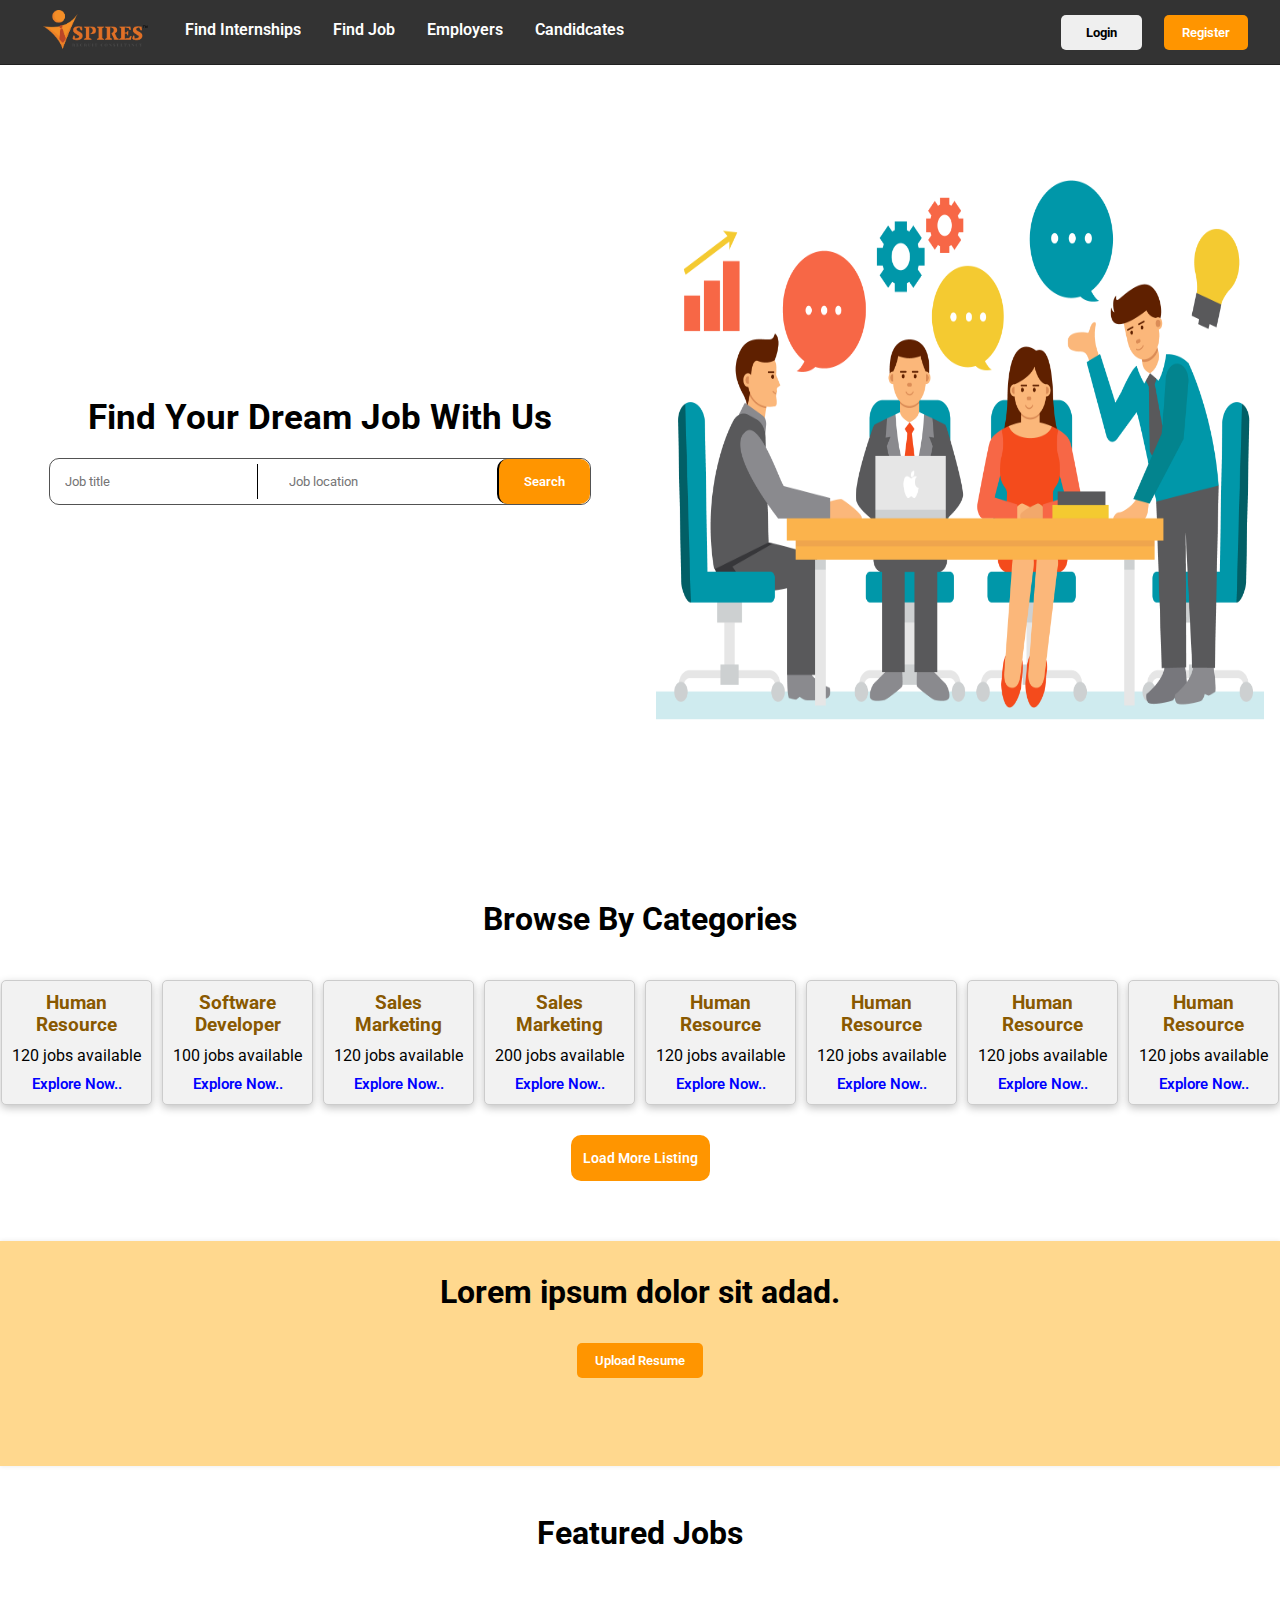
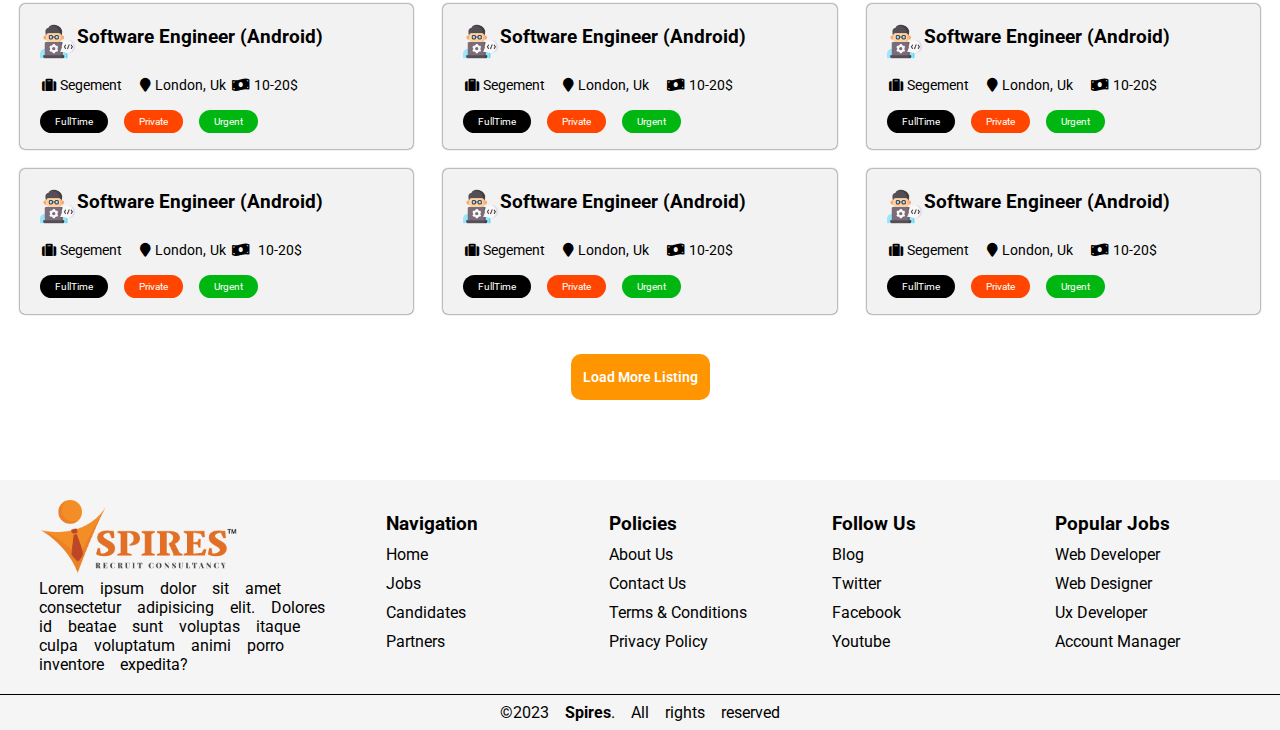
<file: index.html>
<!DOCTYPE html>
<html>

<head>


  <meta name="viewport" content="width=device-width, initial-scale=1.0">
  <title>Spires</title>
  <link rel="stylesheet" href="https://cdnjs.cloudflare.com/ajax/libs/font-awesome/5.15.3/css/all.min.css">


  <link rel="stylesheet" href="style.css">
  <link rel="stylesheet" href="responsive.css">

  <link rel="stylesheet" href="style2.css">

  <link rel="preconnect" href="https://fonts.googleapis.com">
  <link rel="preconnect" href="https://fonts.gstatic.com" crossorigin>

  <link rel="preconnect" href="https://fonts.googleapis.com">
  <link rel="preconnect" href="https://fonts.gstatic.com" crossorigin>
  <link href="https://fonts.googleapis.com/css2?family=Bodoni+Moda:wght@400;900&family=Poppins&display=swap"
    rel="stylesheet">


  <style>
    html,
    body {
      margin: 0;
      padding: 0;
    }

    .container {
      /* height: 100vh; */
      width: 100%;
      display: flex;
      flex-direction: column;
    }



    /* Additional styling for each section */
    .section1 {
      height: auto;
    }

    .section2 {
      height: auto;
    }

    .section3 {
      height: auto;
    }

    .section6 {
      height: 100vh;
    }
    .section7 {
      height: 100vh;
    }

    /* @import url(https://fonts.googleapis.com/css?family=Raleway); */

    h2 {
      vertical-align: center;
      text-align: center;
    }

    

    .top-nav {
      display: flex;
      flex-direction: row;
      align-items: center;
      justify-content: space-between;
      background-color: #333;
      color: #FFF;
      height: 50px;
      padding: 2em;
      border-bottom: 1px solid rgba(0, 0, 0, 0.336);
      position: fixed;
      width: 100%;
    }


    .menu {
      display: flex;
      flex-direction: row;
      list-style-type: none;
      margin: 0;
      padding: 0;
    }

    .menu>li {
      /* float: left; */
      margin: 0 1rem;
      overflow: hidden;
    }

    .menu-button-container {
      display: none;
      height: 100%;
      width: 30px;
      cursor: pointer;
      flex-direction: column;
      justify-content: center;
      align-items: center;
    }

    #menu-toggle {
      display: none;
    }

    .menu-button,
    .menu-button::before,
    .menu-button::after {
      display: block;
      background-color: #fff;
      position: absolute;
      height: 4px;
      width: 30px;
      transition: transform 400ms cubic-bezier(0.23, 1, 0.32, 1);
      border-radius: 2px;
    }

    .menu-button::before {
      content: '';
      margin-top: -8px;
    }

    .menu-button::after {
      content: '';
      margin-top: 8px;
    }



    #menu-toggle:checked+.menu-button-container .menu-button::before {
      margin-top: 0px;
      transform: rotate(405deg);
    }

    #menu-toggle:checked+.menu-button-container .menu-button {
      background: rgba(255, 255, 255, 0);
    }

    #menu-toggle:checked+.menu-button-container .menu-button::after {
      margin-top: 0px;
      transform: rotate(-405deg);
    }



    .logo-div {
      display: flex;
    }


    .logo-div2 ul {
      /* background-color: #f46b45; */
      display: flex;
      justify-content: space-between;
      gap: 22px;
    }


    .logo {
      margin-right: 20px;
    }



    ul.menu {
      padding-top: 10px;

    }




    @media (max-width: 835px) {


      .logo {
        margin-right: 70vw;
      }

      .logo-div2 {
        display: none;
      }

      .menu-button-container {
        display: flex;
      }

      .menu {
        position: absolute;
        top: 0;
        margin-top: 50px;
        left: 0;
        flex-direction: column;
        width: 100%;
        justify-content: center;
        align-items: center;
      }

      #menu-toggle~.menu li {
        height: 0px;
        margin: 0;
        padding: 0;
        border: 0;
        transition: height 400ms cubic-bezier(0.23, 1, 0.32, 1);
      }

      #menu-toggle:checked~.menu li {
        border: 1px solid #333;
        height: 3.5em;
        padding: 0.5em 0;
        transition: height 400ms cubic-bezier(0.23, 1, 0.32, 1);
      }

      .menu>li {
        display: flex;
        justify-content: center;
        align-items: center;
        margin: 0;
        padding: 0.5em 0;
        width: 100%;
        color: white;
        background-color: #222;
      }

      .menu>li:not(:last-child) {
        border-bottom: 1px solid #444;
      }
    }

    @media screen and (max-width: 600px) {
      .logo{
        margin-right: 35vh;
      }
    }

    @media (max-width: 480px) {

      .logo {
        margin-right: 23vh;
      }
    }

    @media screen and (max-width: 375px) {
      .logo{
        margin-right: 20vh;
      }
    }

    .menu-button {
      margin-top: 40px;
    }
  </style>
</head>

<body>
  <div class="container">

    <section class="top-nav">


      <div class="logo-div">

        <div>
          <a class="logo" id="logo-spires" href="#"><img src="./assets/logo (1).png" alt=""></a>
        </div>
        <!-- <a class="logo" href="#">JobTree</a> -->

        <input id="menu-toggle" type="checkbox" />
        <label class='menu-button-container' for="menu-toggle">
          <div class='menu-button'></div>
        </label>


        <ul class="menu">
          <li><a onclick="window.location.href='./internshipForm.html'">Find Internships </a></li>
          <li><a onclick="window.location.href='./findJob.html'">Find Job</a></li>
          <li><a href="">Employers </a></li>
          <li><a href="#">Candidcates </a></li>
          <li class="menu-btn">
            <button class="login-btn" onclick="window.location.href='./login.html'" >Login</button>
          </li>
          <li class="menu-btn">
            <button class="upload-button" onclick="window.location.href='./signUp.html'">Register</button>
          </li>
        </ul>
      </div>

      <div class="logo-div2">

        <ul>
          <li>
            <button class="login-btn" onclick="window.location.href='./login.html'" >Login</button>
          </li>

          <li style=" list-style: none;" class="list">
            <button class="upload-button" onclick="window.location.href='./signUp.html'">Register</button>
            <!-- <ul class="dropdown">
              <li><a href="">For Job</a></li>
              <li><a href="">For Internship</a></li>
            </ul> -->
          </li>
          
        </ul>
      </div>
    </section>

    <div class="section1">


      <div class="outer-section">
        <div class="inner-section">
          <!-- First inner section content here -->



          <div class="inner-section-div">
            <h2>Find Your Dream Job With Us</h2>

            <div class="searchbar">


              <form>
                <!-- <label for="jobTitle">Job Title:</label> -->
                <input type="text" id="jobTitle" name="jobTitle" placeholder="Job title"
                  style="border-right: 1px solid black;">

                <!-- <label for="jobLocation">Job Location:</label> -->
                <input type="text" id="jobLocation" name="jobLocation" placeholder="Job location">


                <button type="submit">Search</button>
              </form>

            </div>

            <!-- <p> <span>Designer</span> <span>Designer</span> <span>Designer</span> <span>Designer</span> <span>Designer</span> <span>Designer</span></p> -->
          </div>


        </div>
        <div class="inner-section2">
          <!-- Second inner section content here -->
          <div class="inner-section2-div">
            <img src="./assets/pngwing.com3.png" alt="">
          </div>
          <!-- <h2>Inner Section 2</h2>
            <p>This is the content of inner section 2.</p> -->
        </div>
      </div>

    </div>

    <div class="section2">


      <div class="browse-category">
        <h1>Browse By Categories </h1>
      </div>

      <div class="card-container">

        <div class="card">
          <!-- <h3>Card 1</h3> -->
          <h3>Human Resource</h3>
          <pre>120 jobs available</pre>
          <h4>Explore Now..</h4>
        </div>
        <div class="card">
          <!-- <h3>Card 1</h3> -->
          <h3>Software Developer</h3>
          <pre>100 jobs available</pre>
          <h4>Explore Now..</h4>
        </div>
        <div class="card">
          <!-- <h3>Card 1</h3> -->
          <h3>Sales Marketing</h3>
          <pre>120 jobs available</pre>
          <h4>Explore Now.. </h4>
        </div>
        <div class="card">
          <!-- <h3>Card 1</h3> -->
          <h3>Sales Marketing</h3>
          <pre>200 jobs available</pre>
          <h4>Explore Now.. </h4>
        </div>
        <div class="card">
          <!-- <h3>Card 1</h3> -->
          <h3>Human Resource</h3>
          <pre>120 jobs available</pre>
          <h4>Explore Now.. </h4>
        </div>
        <div class="card">
          <!-- <h3>Card 1</h3> -->
          <h3>Human Resource</h3>
          <pre>120 jobs available</pre>
          <h4>Explore Now.. </h4>
        </div>
        <div class="card">
          <!-- <h3>Card 1</h3> -->
          <h3>Human Resource</h3>
          <pre>120 jobs available</pre>
          <h4>Explore Now.. </h4>
        </div>
        <div class="card">
          <!-- <h3>Card 1</h3> -->
          <h3>Human Resource</h3>
          <pre>120 jobs available</pre>
          <h4>Explore Now.. </h4>
        </div>




      </div>


      <div class="btn-jobs">
        <button class="btn-green">Load More Listing</button>
      </div>

    </div>
    <!--  section 2 ends -->

    <div class="banner">
      <h1>Lorem ipsum dolor sit adad.</h1>
      <button class="upload-button">Upload Resume</button>
    </div>

    <div class="section3">
      <div class="browse-category">
        <h1>Featured Jobs</h1>
      </div>

      <div class="cardd-container">
        <div class="cardd">

          <div class="text">
            <img src="./assets/soft_eng.png" height="35px" width="35px" alt="">
            <pre style="width: 100%;" class="cardd-title">Software Engineer (Android)   </pre>
            <!-- <p><i id="bookmarkid" class="far fa-bookmark"></i></p> -->
          </div>

          <div>

            <div class="span_currency">
              <p class="cardd-description"><i class="fa fa-suitcase"></i><span>Segement</span> <i
                  class="fa fa-map-marker" aria-hidden="true"></i><span>London, Uk <i
                  class="fa fa-solid fa-money-bill-wave"></i><span>10-20$</span> </p>
            </div>

            <div class="span_bgwale">
              <p class="cardd-description"><span id="FullTime">FullTime</span> <span id="Private">Private</span> <span
                  id="Urgent">Urgent</span></p>
            </div>

          </div>
        </div>






        <div class="cardd">

          <div class="text">
            <img src="./assets/soft_eng.png" height="35px" width="35px" alt="">
            <pre style="width: 100%;" class="cardd-title">Software Engineer (Android)   </pre>
            <!-- <p><i id="bookmarkid" class="far fa-bookmark"></i></p> -->
          </div>

          <div>

            <div class="span_currency">
              <p class="cardd-description"><i class="fa fa-suitcase"></i><span>Segement</span> <i
                  class="fa fa-map-marker" aria-hidden="true"></i><span>London, Uk</span> <i
                  class="fa fa-solid fa-money-bill-wave"></i><span>10-20$</span> </p>
            </div>

            <div class="span_bgwale">
              <p class="cardd-description"><span>FullTime</span> <span id="Private">Private</span> <span
                  id="Urgent">Urgent</span></p>
            </div>

          </div>
        </div>




        <div class="cardd">

          <div class="text">
            <img src="./assets/soft_eng.png" height="35px" width="35px" alt="">
            <pre style="width: 100%;" class="cardd-title">Software Engineer (Android)   </pre>
            <!-- <p><i id="bookmarkid" class="far fa-bookmark"></i></p> -->
          </div>

          <div>

            <div class="span_currency">
              <p class="cardd-description"><i class="fa fa-suitcase"></i><span>Segement</span> <i
                  class="fa fa-map-marker" aria-hidden="true"></i><span>London, Uk</span> <i
                  class="fa fa-solid fa-money-bill-wave"></i><span>10-20$</span> </p>
            </div>

            <div class="span_bgwale">
              <p class="cardd-description"><span>FullTime</span> <span id="Private">Private</span> <span
                  id="Urgent">Urgent</span></p>
            </div>

          </div>
        </div>






        <div class="cardd">

          <div class="text">
            <img src="./assets/soft_eng.png" height="35px" width="35px" alt="">
            <pre style="width: 100%;" class="cardd-title">Software Engineer (Android)   </pre>
            <!-- <p><i id="bookmarkid" class="far fa-bookmark"></i></p> -->
          </div>

          <div>

            <div class="span_currency">
              <p class="cardd-description"><i class="fa fa-suitcase"></i><span>Segement</span> <i
                  class="fa fa-map-marker" aria-hidden="true"></i><span>London, Uk  </span> <i
                  class="fa fa-solid fa-money-bill-wave"></i><span> 10-20$</span> </p>
            </div>

            <div class="span_bgwale">
              <p class="cardd-description"><span>FullTime</span> <span id="Private">Private</span> <span
                  id="Urgent">Urgent</span></p>
            </div>

          </div>
        </div>



        <div class="cardd">

          <div class="text">
            <img src="./assets/soft_eng.png" height="35px" width="35px" alt="">
            <pre style="width: 100%;" class="cardd-title">Software Engineer (Android)   </pre>
            <!-- <p><i id="bookmarkid" class="far fa-bookmark"></i></p> -->
          </div>

          <div>

            <div class="span_currency">
              <p class="cardd-description"><i class="fa fa-suitcase"></i><span>Segement</span> <i
                  class="fa fa-map-marker" aria-hidden="true"></i><span>London, Uk</span> <i
                  class="fa fa-solid fa-money-bill-wave"></i><span>10-20$</span> </p>
            </div>

            <div class="span_bgwale">
              <p class="cardd-description"><span>FullTime</span> <span id="Private">Private</span> <span
                  id="Urgent">Urgent</span></p>
            </div>

          </div>
        </div>





        <div class="cardd">

          <div class="text">
            <img src="./assets/soft_eng.png" height="35px" width="35px" alt="">
            <pre style="width: 100%;" class="cardd-title">Software Engineer (Android)   </pre>
            <!-- <p><i id="bookmarkid" class="far fa-bookmark"></i></p> -->
          </div>

          <div>

            <div class="span_currency">
              <p class="cardd-description"><i class="fa fa-suitcase"></i><span>Segement</span> <i
                  class="fa fa-map-marker" aria-hidden="true"></i><span>London, Uk</span> <i
                  class="fa fa-solid fa-money-bill-wave"></i><span>10-20$</span> </p>
            </div>

            <div class="span_bgwale">
              <p class="cardd-description"><span>FullTime</span> <span id="Private">Private</span> <span
                  id="Urgent">Urgent</span></p>
            </div>

          </div>
        </div>



        <div class="btn-jobs">
          <button class="btn-green">Load More Listing</button>
        </div>

      </div>
    </div>
    <!--  section 3 ends -->

    <!-- <div class="section4">

      <div class="browse-category">
        <h1>News Jobs Related</h1>
      </div>

      <section class="section04">
        <div class="carddd carddd1">
          <img class="image" src="./assets/ainbgf.jpg" alt="Image 1">
          <div class="textt">
            <p id="news_date"><span>August-31-2021</span>
            <p id="news_heading">5 Tips For Your Job Interview</p>
            <p id="news_content">A job you can get by applying these techniques they are </p>
            <p id="news_link">Read More <i class=" fa fa-solid fa-caret-right"></i></p>
          </div>
        </div>


        <div class="carddd carddd1">
          <img class="image" src="./assets/ainbgf.jpg" alt="Image 1">
          <div class="textt">
            <p id="news_date"><span>August-31-2021</span>
            <p id="news_heading">5 Tips For Your Job Interview</p>
            <p id="news_content">A job you can get by applying these techniques they are </p>
            <p id="news_link">Read More <i class=" fa fa-solid fa-caret-right"></i></p>
          </div>
        </div>

        <div class="carddd carddd2">
          <img class="image" src="./assets/mens.jpg" alt="Image 1">
          <div class="textt">
            <p id="news_date"><span>August-31-2021</span>
            <p id="news_heading">5 Tips For Your Job Interview</p>
            <p id="news_content">A job you can get by applying these techniques they are </p>
            <p id="news_link">Read More <i class=" fa fa-solid fa-caret-right"></i></p>
          </div>
        </div>

        <div class="carddd carddd3">
          <img class="image" src="./assets/1689155978875.jpg" alt="Image 1">
          <div class="textt">
            <p id="news_date"><span>August-31-2021</span>
            <p id="news_heading">5 Tips For Your Job Interview</p>
            <p id="news_content">A job you can get by applying these techniques they are </p>
            <p id="news_link">Read More <i class=" fa fa-solid fa-caret-right"></i></p>
          </div>
        </div>
      </section>

      <div class="btn-jobs">
        <button class="btn-green">Load More Listing</button>
      </div>
    </div> -->
    <!--  section 4 ends -->

    <div class="section5">

      <footer>
        <div class="footer-section">

          <div class="img-footer">
            <img src="./assets/logo.png" height="auto" width="200px" alt="">
          </div>

          <div class="para-footer">
            <p>Lorem ipsum dolor sit amet consectetur adipisicing elit. Dolores id beatae sunt voluptas itaque culpa voluptatum animi porro inventore expedita?</p>
          </div>


        </div>
        <div class="footer-section1">
          <h3 class="heading-footer" id="footer-nav">Navigation</h3>
          <ul>
            <li> Home</li>
            <li> Jobs</li>
            <li> Candidates</li>
            <li> Partners</li>

          </ul>
        </div>
        <div class="footer-section2">
          <h3 class="heading-footer">Policies</h3>
          <ul>
            <li>About Us</li>
            <li> Contact Us</li>
            <li> Terms & Conditions</li>
            <li> Privacy Policy</li>

          </ul>
        </div>
        <div class="footer-section3">
          <h3 class="heading-footer">Follow Us</h3>
          <ul>
            <li> Blog</li>
            <li> Twitter</li>
            <li> Facebook</li>
            <li> Youtube</li>

          </ul>
        </div>
        <div class="footer-section4">
          <h3 class="heading-footer">Popular Jobs</h3>
          <ul>
            <li> Web Developer</li>
            <li> Web Designer</li>
            <li> Ux Developer</li>
            <li> Account Manager</li>

          </ul>
        </div>
      </footer>

      <p class="footer-p">&copy;2023 <a href="./index.html">Spires</a>. All rights reserved </p>




      <!-- ------------------------- -->







    </div>

  </div>





  <!--  -->

  <script>
    function myFunction() {
      var x = document.getElementById("myLinks");
      if (x.style.display === "block") {
        x.style.display = "none";
      } else {
        x.style.display = "block";
      }
    }
  </script>

  <!--  -->

</body>

</html>
</file>
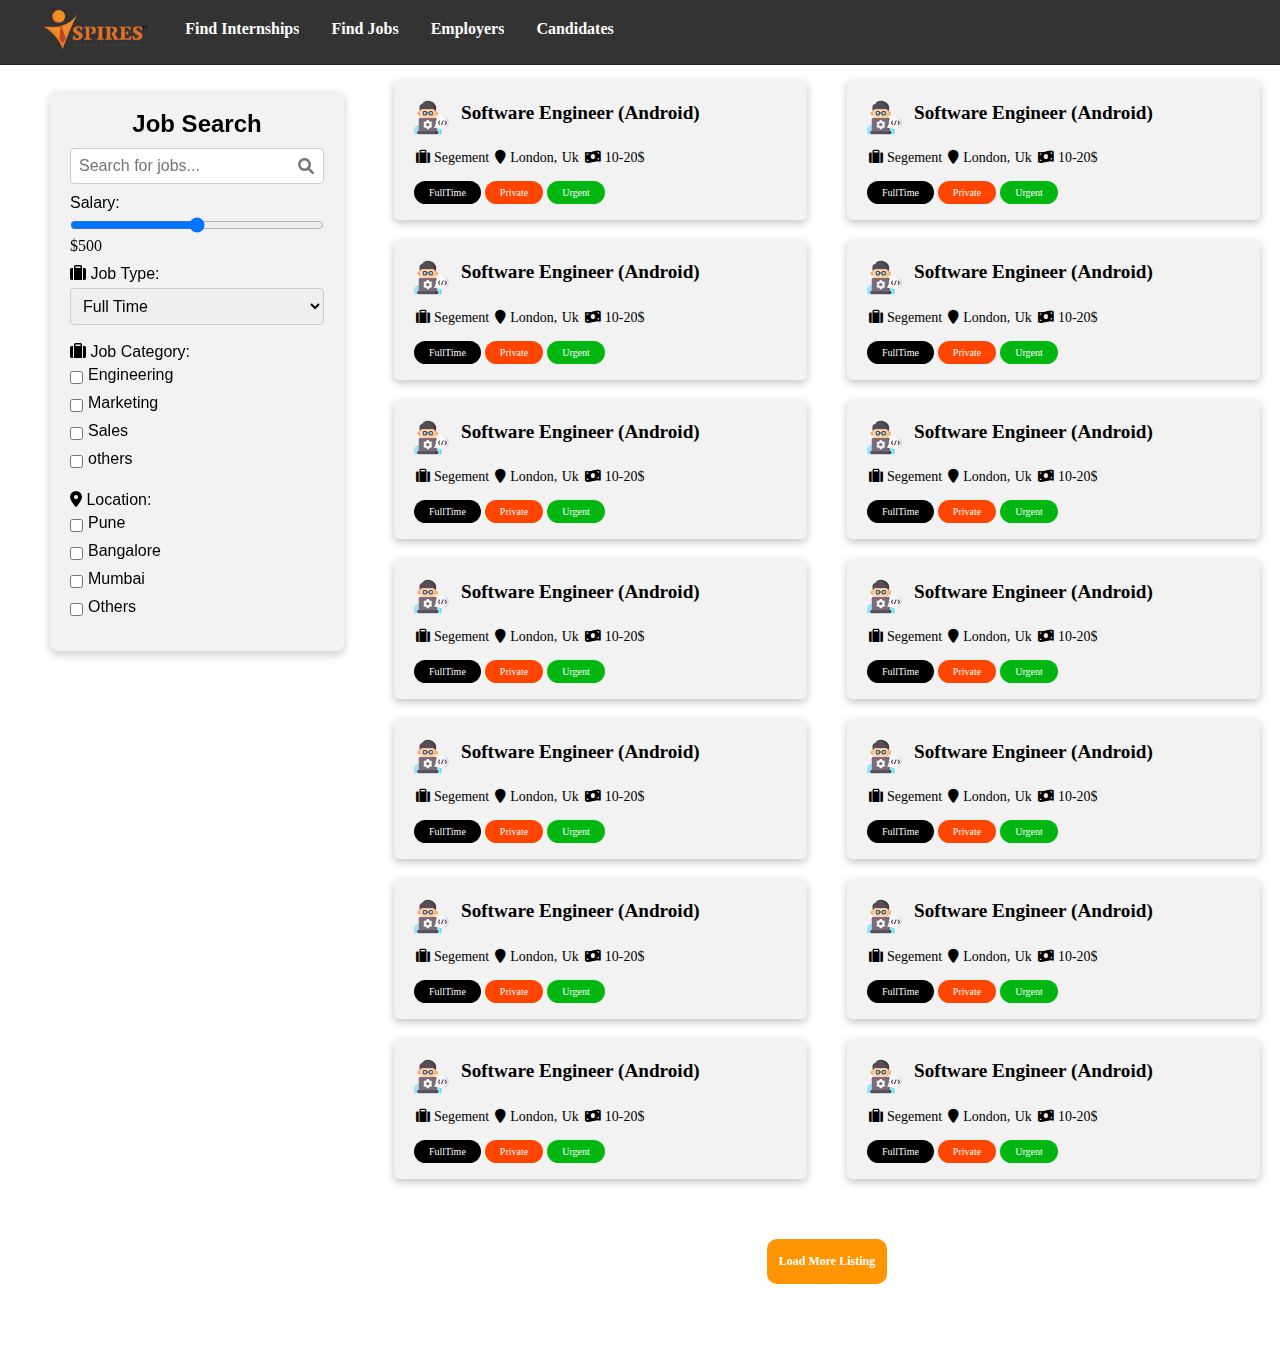
<file: findJob.html>
<!DOCTYPE html>
<html lang="en">

<head>
	<meta charset="UTF-8">
	<meta name="viewport" content="width=device-width, initial-scale=1.0">
	<title>Spires | Job Search</title>
	<!-- <link rel="stylesheet" href="style.css"> -->
	<link rel="stylesheet" href="findJob2.css">
	<link rel="stylesheet" href="findJob.css">
	<link rel="stylesheet" href="nav.css">
	<!-- Font Awesome CSS -->
	<link rel="stylesheet" href="https://cdnjs.cloudflare.com/ajax/libs/font-awesome/6.0.0-beta3/css/all.min.css">
</head>

<body>
	<section class="top-nav">


		<div class="logo-div">

			<div>
				<a class="logo" id="logo-spires" onclick="window.location.href='./index.html'"><img
						src="./assets/logo (1).png" alt=""></a>
			</div>
			<!-- <a class="logo" href="#">JobTree</a> -->

			<input id="menu-toggle" type="checkbox" />
			<label class='menu-button-container' for="menu-toggle">
				<div class='menu-button'></div>
			</label>

			<ul class="menu">
				<li><a onclick="window.location.href=''">Find Internships </a></li>
				<li> <a onclick="window.location.href='./index.html'">Find Jobs </a></li>
				<li> <a href="#">Employers </a></li>
				<li><a href="#">Candidates </a></li>
			</ul>


		</div>

	</section>
		
	<div class="find-job">
		<div class="filter_button">
			<button id="showFilters">Show Filters</button>
		</div>
		<div class="filter_cardd">

			<h2>Job Search</h2>
			<div class="search-container">
				<input type="text" placeholder="Search for jobs...">
				<i class="fas fa-search"></i> <!-- Font Awesome search icon -->
			</div>
			<div class="slider-container">
				<label for="money-slider">Salary:</label>
				<input type="range" id="money-slider" min="0" max="1000" value="500">
				<span id="money-value">$500</span>
			</div>
			<div class="job-type-container">
				<label><i class="fas fa-suitcase"></i> Job Type:</label> <!-- Suitcase icon -->
				<select id="job-type">
					<option value="full-time">Full Time</option>
					<option value="part-time">Part Time</option>
				</select>
			</div>
			<div class="job-category-container">
				<label><i class="fas fa-suitcase"></i> Job Category:</label> <!-- Suitcase icon -->
				<div class="category-item">
					<input type="checkbox" id="engineering" name="category" value="engineering">
					<label for="engineering">Engineering</label>
				</div>
				<div class="category-item">
					<input type="checkbox" id="marketing" name="category" value="marketing">
					<label for="marketing">Marketing</label>
				</div>
				<div class="category-item">
					<input type="checkbox" id="sales" name="category" value="sales">
					<label for="sales">Sales</label>
				</div>
				<div class="category-item">
					<input type="checkbox" id="sales" name="category" value="sales">
					<label for="sales">others</label>
				</div>

				<!-- Add more categories as needed -->
			</div>

			<div class="location-container">
				<label><i class="fas fa-map-marker-alt"></i> Location:</label> <!-- Suitcase icon -->
				<div class="location-item">
					<input type="checkbox" id="pune" name="location" value="pune">
					<label for="pune">Pune</label>
				</div>
				<div class="location-item">
					<input type="checkbox" id="bangalore" name="location" value="bangalore">
					<label for="bangalore">Bangalore</label>
				</div>
				<div class="location-item">
					<input type="checkbox" id="mumbai" name="location" value="mumbai">
					<label for="mumbai">Mumbai</label>
				</div>
				<div class="location-item">
					<input type="checkbox" id="others" name="location" value="others">
					<label for="others">Others</label>
				</div>
			</div>

		</div>
		<div class="cardd-container">
			<div class="cardd">

				<div class="text">
					<img src="./assets/soft_eng.png" height="35px" width="35px" alt="">
					<div>
						<pre style="width: 100%;" class="cardd-title">Software Engineer (Android)   </pre>
					</div>
					<!-- <p><i id="bookmarkid" class="far fa-bookmark"></i></p> -->
				</div>

				<div>

					<div class="span_currency">
						<p class="cardd-description"><i class="fa fa-suitcase"></i><span>Segement</span> <i
								class="fa fa-map-marker" aria-hidden="true"></i><span>London, Uk</span> <i
								class="fa fa-solid fa-money-bill-wave"></i><span>10-20$</span> </p>
					</div>

					<div class="span_bgwale">
						<p class="cardd-description"><span id="FullTime">FullTime</span> <span
								id="Private">Private</span> <span id="Urgent">Urgent</span></p>
					</div>

				</div>
			</div>


			<div class="cardd">

				<div class="text">
					<img src="./assets/soft_eng.png" height="35px" width="35px" alt="">
					<pre style="width: 100%;" class="cardd-title">Software Engineer (Android)   </pre>
					<!-- <p><i id="bookmarkid" class="far fa-bookmark"></i></p> -->
				</div>

				<div>

					<div class="span_currency">
						<p class="cardd-description"><i class="fa fa-suitcase"></i><span>Segement</span> <i
								class="fa fa-map-marker" aria-hidden="true"></i><span>London, Uk</span> <i
								class="fa fa-solid fa-money-bill-wave"></i><span>10-20$</span> </p>
					</div>

					<div class="span_bgwale">
						<p class="cardd-description"><span id="FullTime">FullTime</span> <span
								id="Private">Private</span> <span id="Urgent">Urgent</span></p>
					</div>

				</div>
			</div>
			<div class="cardd">

				<div class="text">
					<img src="./assets/soft_eng.png" height="35px" width="35px" alt="">
					<pre style="width: 100%;" class="cardd-title">Software Engineer (Android)   </pre>
					<!-- <p><i id="bookmarkid" class="far fa-bookmark"></i></p> -->
				</div>

				<div>

					<div class="span_currency">
						<p class="cardd-description"><i class="fa fa-suitcase"></i><span>Segement</span> <i
								class="fa fa-map-marker" aria-hidden="true"></i><span>London, Uk</span> <i
								class="fa fa-solid fa-money-bill-wave"></i><span>10-20$</span> </p>
					</div>

					<div class="span_bgwale">
						<p class="cardd-description"><span id="FullTime">FullTime</span> <span
								id="Private">Private</span> <span id="Urgent">Urgent</span></p>
					</div>

				</div>
			</div>
			<div class="cardd">

				<div class="text">
					<img src="./assets/soft_eng.png" height="35px" width="35px" alt="">
					<pre style="width: 100%;" class="cardd-title">Software Engineer (Android)   </pre>
					<!-- <p><i id="bookmarkid" class="far fa-bookmark"></i></p> -->
				</div>

				<div>

					<div class="span_currency">
						<p class="cardd-description"><i class="fa fa-suitcase"></i><span>Segement</span> <i
								class="fa fa-map-marker" aria-hidden="true"></i><span>London, Uk</span> <i
								class="fa fa-solid fa-money-bill-wave"></i><span>10-20$</span> </p>
					</div>

					<div class="span_bgwale">
						<p class="cardd-description"><span id="FullTime">FullTime</span> <span
								id="Private">Private</span> <span id="Urgent">Urgent</span></p>
					</div>

				</div>
			</div>
			<div class="cardd">

				<div class="text">
					<img src="./assets/soft_eng.png" height="35px" width="35px" alt="">
					<pre style="width: 100%;" class="cardd-title">Software Engineer (Android)   </pre>
					<!-- <p><i id="bookmarkid" class="far fa-bookmark"></i></p> -->
				</div>

				<div>

					<div class="span_currency">
						<p class="cardd-description"><i class="fa fa-suitcase"></i><span>Segement</span> <i
								class="fa fa-map-marker" aria-hidden="true"></i><span>London, Uk</span> <i
								class="fa fa-solid fa-money-bill-wave"></i><span>10-20$</span> </p>
					</div>

					<div class="span_bgwale">
						<p class="cardd-description"><span id="FullTime">FullTime</span> <span
								id="Private">Private</span> <span id="Urgent">Urgent</span></p>
					</div>

				</div>
			</div>
			<div class="cardd">

				<div class="text">
					<img src="./assets/soft_eng.png" height="35px" width="35px" alt="">
					<pre style="width: 100%;" class="cardd-title">Software Engineer (Android)   </pre>
					<!-- <p><i id="bookmarkid" class="far fa-bookmark"></i></p> -->
				</div>

				<div>

					<div class="span_currency">
						<p class="cardd-description"><i class="fa fa-suitcase"></i><span>Segement</span> <i
								class="fa fa-map-marker" aria-hidden="true"></i><span>London, Uk</span> <i
								class="fa fa-solid fa-money-bill-wave"></i><span>10-20$</span> </p>
					</div>

					<div class="span_bgwale">
						<p class="cardd-description"><span id="FullTime">FullTime</span> <span
								id="Private">Private</span> <span id="Urgent">Urgent</span></p>
					</div>

				</div>
			</div>
			<div class="cardd">

				<div class="text">
					<img src="./assets/soft_eng.png" height="35px" width="35px" alt="">
					<pre style="width: 100%;" class="cardd-title">Software Engineer (Android)   </pre>
					<!-- <p><i id="bookmarkid" class="far fa-bookmark"></i></p> -->
				</div>

				<div>

					<div class="span_currency">
						<p class="cardd-description"><i class="fa fa-suitcase"></i><span>Segement</span> <i
								class="fa fa-map-marker" aria-hidden="true"></i><span>London, Uk</span> <i
								class="fa fa-solid fa-money-bill-wave"></i><span>10-20$</span> </p>
					</div>

					<div class="span_bgwale">
						<p class="cardd-description"><span id="FullTime">FullTime</span> <span
								id="Private">Private</span> <span id="Urgent">Urgent</span></p>
					</div>

				</div>
			</div>
			<div class="cardd">

				<div class="text">
					<img src="./assets/soft_eng.png" height="35px" width="35px" alt="">
					<pre style="width: 100%;" class="cardd-title">Software Engineer (Android)   </pre>
					<!-- <p><i id="bookmarkid" class="far fa-bookmark"></i></p> -->
				</div>

				<div>

					<div class="span_currency">
						<p class="cardd-description"><i class="fa fa-suitcase"></i><span>Segement</span> <i
								class="fa fa-map-marker" aria-hidden="true"></i><span>London, Uk</span> <i
								class="fa fa-solid fa-money-bill-wave"></i><span>10-20$</span> </p>
					</div>

					<div class="span_bgwale">
						<p class="cardd-description"><span id="FullTime">FullTime</span> <span
								id="Private">Private</span> <span id="Urgent">Urgent</span></p>
					</div>

				</div>
			</div>
			<div class="cardd">

				<div class="text">
					<img src="./assets/soft_eng.png" height="35px" width="35px" alt="">
					<pre style="width: 100%;" class="cardd-title">Software Engineer (Android)   </pre>
					<!-- <p><i id="bookmarkid" class="far fa-bookmark"></i></p> -->
				</div>

				<div>

					<div class="span_currency">
						<p class="cardd-description"><i class="fa fa-suitcase"></i><span>Segement</span> <i
								class="fa fa-map-marker" aria-hidden="true"></i><span>London, Uk</span> <i
								class="fa fa-solid fa-money-bill-wave"></i><span>10-20$</span> </p>
					</div>

					<div class="span_bgwale">
						<p class="cardd-description"><span id="FullTime">FullTime</span> <span
								id="Private">Private</span> <span id="Urgent">Urgent</span></p>
					</div>

				</div>
			</div>




			<div class="cardd">

				<div class="text">
					<img src="./assets/soft_eng.png" height="35px" width="35px" alt="">
					<pre style="width: 100%;" class="cardd-title">Software Engineer (Android)   </pre>
					<!-- <p><i id="bookmarkid" class="far fa-bookmark"></i></p> -->
				</div>

				<div>

					<div class="span_currency">
						<p class="cardd-description"><i class="fa fa-suitcase"></i><span>Segement</span> <i
								class="fa fa-map-marker" aria-hidden="true"></i><span>London, Uk</span> <i
								class="fa fa-solid fa-money-bill-wave"></i><span>10-20$</span> </p>
					</div>

					<div class="span_bgwale">
						<p class="cardd-description"><span>FullTime</span> <span id="Private">Private</span> <span
								id="Urgent">Urgent</span></p>
					</div>

				</div>
			</div>




			<div class="cardd">

				<div class="text">
					<img src="./assets/soft_eng.png" height="35px" width="35px" alt="">
					<pre style="width: 100%;" class="cardd-title">Software Engineer (Android)   </pre>
					<!-- <p><i id="bookmarkid" class="far fa-bookmark"></i></p> -->
				</div>

				<div>

					<div class="span_currency">
						<p class="cardd-description"><i class="fa fa-suitcase"></i><span>Segement</span> <i
								class="fa fa-map-marker" aria-hidden="true"></i><span>London, Uk</span> <i
								class="fa fa-solid fa-money-bill-wave"></i><span>10-20$</span> </p>
					</div>

					<div class="span_bgwale">
						<p class="cardd-description"><span>FullTime</span> <span id="Private">Private</span> <span
								id="Urgent">Urgent</span></p>
					</div>

				</div>
			</div>






			<div class="cardd">

				<div class="text">
					<img src="./assets/soft_eng.png" height="35px" width="35px" alt="">
					<pre style="width: 100%;" class="cardd-title">Software Engineer (Android)   </pre>
					<!-- <p><i id="bookmarkid" class="far fa-bookmark"></i></p> -->
				</div>

				<div>

					<div class="span_currency">
						<p class="cardd-description"><i class="fa fa-suitcase"></i><span>Segement</span> <i
								class="fa fa-map-marker" aria-hidden="true"></i><span>London, Uk</span> <i
								class="fa fa-solid fa-money-bill-wave"></i><span>10-20$</span> </p>
					</div>

					<div class="span_bgwale">
						<p class="cardd-description"><span>FullTime</span> <span id="Private">Private</span> <span
								id="Urgent">Urgent</span></p>
					</div>

				</div>
			</div>



			<div class="cardd">

				<div class="text">
					<img src="./assets/soft_eng.png" height="35px" width="35px" alt="">
					<pre style="width: 100%;" class="cardd-title">Software Engineer (Android)   </pre>
					<!-- <p><i id="bookmarkid" class="far fa-bookmark"></i></p> -->
				</div>

				<div>

					<div class="span_currency">
						<p class="cardd-description"><i class="fa fa-suitcase"></i><span>Segement</span> <i
								class="fa fa-map-marker" aria-hidden="true"></i><span>London, Uk</span> <i
								class="fa fa-solid fa-money-bill-wave"></i><span>10-20$</span> </p>
					</div>

					<div class="span_bgwale">
						<p class="cardd-description"><span>FullTime</span> <span id="Private">Private</span> <span
								id="Urgent">Urgent</span></p>
					</div>

				</div>
			</div>





			<div class="cardd">

				<div class="text">
					<img src="./assets/soft_eng.png" height="35px" width="35px" alt="">
					<pre style="width: 100%;" class="cardd-title">Software Engineer (Android)   </pre>
					<!-- <p><i id="bookmarkid" class="far fa-bookmark"></i></p> -->
				</div>

				<div>

					<div class="span_currency">
						<p class="cardd-description"><i class="fa fa-suitcase"></i><span>Segement</span> <i
								class="fa fa-map-marker" aria-hidden="true"></i><span>London, Uk</span> <i
								class="fa fa-solid fa-money-bill-wave"></i><span>10-20$</span> </p>
					</div>

					<div class="span_bgwale">
						<p class="cardd-description"><span>FullTime</span> <span id="Private">Private</span> <span
								id="Urgent">Urgent</span></p>
					</div>

				</div>
			</div>



			<div class="btn-jobs">
				<button class="btn-green">Load More Listing</button>
			</div>

		</div>
	</div>

	
	
	<script>
		document.getElementById("showFilters").addEventListener("click", function () {
			var filterCard = document.querySelector(".filter_cardd");
			if (filterCard.style.display === "none" || filterCard.style.display === "") {
				filterCard.style.display = "block";
			} else {
				filterCard.style.display = "none";
			}
		});
	</script>
</body>

</html>
</file>
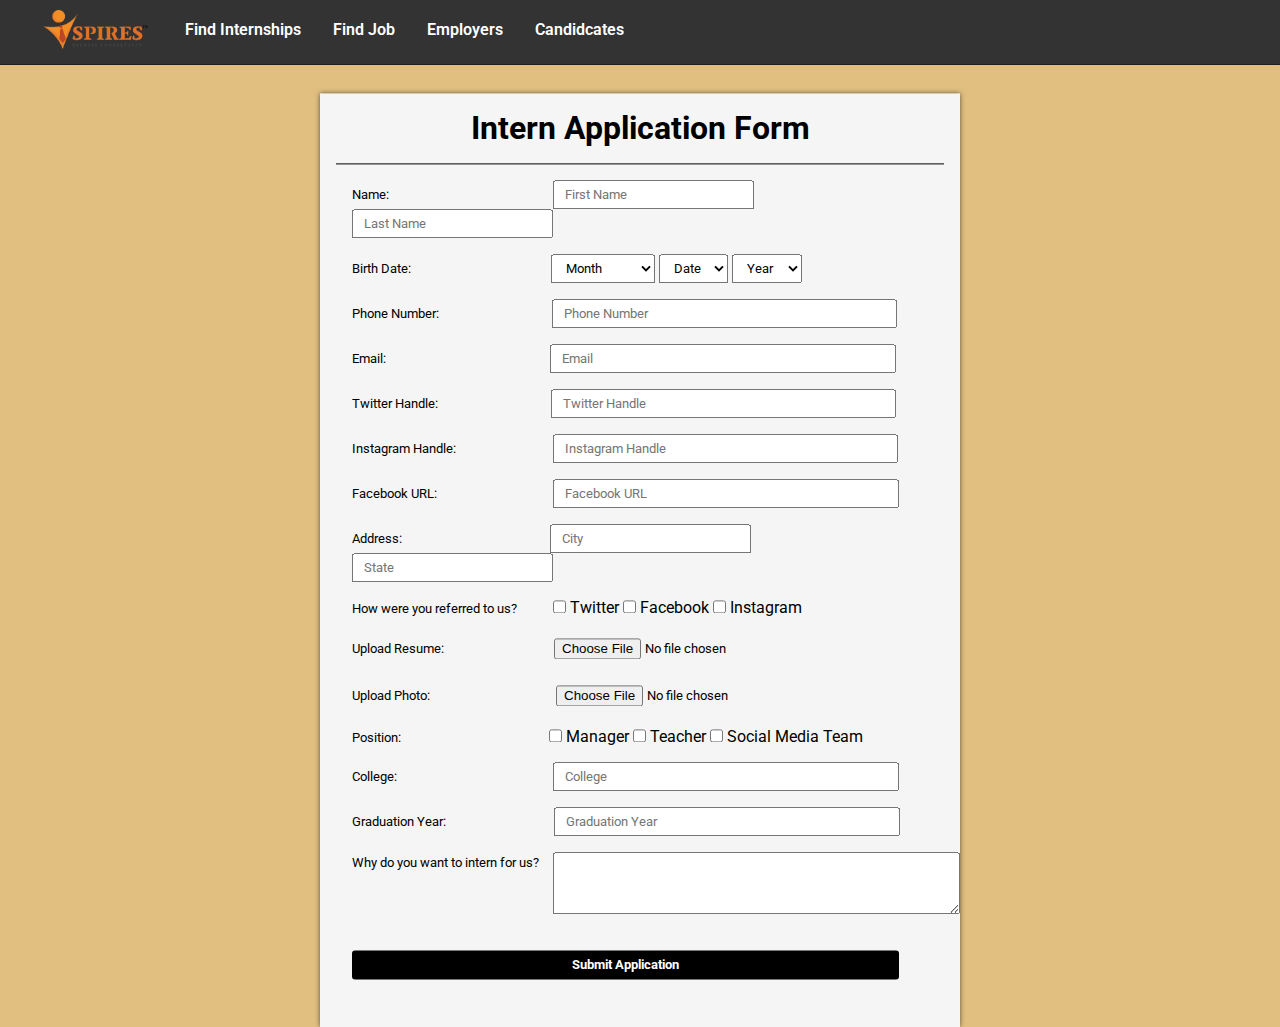
<file: internshipForm.html>
<!DOCTYPE html>
<html lang="en">

<head>
    <meta charset="UTF-8">
    <meta name="viewport" content="width=device-width, initial-scale=1.0">
    <title>Spires | Internship</title>
	<link rel="stylesheet" href="nav.css">
    <link rel="stylesheet" href="intershipForm.css">
</head>

<body>
    <section class="top-nav">


        <div class="logo-div">
  
          <div>
            <a class="logo" id="logo-spires" href="./index.html"><img src="./assets/logo (1).png" alt=""></a>
          </div>
          <!-- <a class="logo" href="#">JobTree</a> -->
  
          <input id="menu-toggle" type="checkbox" />
          <label class='menu-button-container' for="menu-toggle">
            <div class='menu-button'></div>
          </label>
  
  
          <ul class="menu">
            <li><a onclick="window.location.href='./internshipForm.html'">Find Internships </a></li>
            <li><a onclick="window.location.href='./findJob.html'">Find Job</a></li>
            <li><a href="">Employers </a></li>
            <li><a href="#">Candidcates </a></li>
          </ul>
        </div>
      </section>
    <div class="form-div">
        <h1>Intern Application Form</h1>
        <form action="#" method="post">
            <div>
                <label class="label name" for="first-name" required >Name:</label>
                <input type="text" id="first-name" name="first-name" placeholder="First Name" required>
                <input type="text" id="last-name" name="last-name" placeholder="Last Name" required>
            </div>
            <div>
                <label class="label birth" for="birth-date" required>Birth Date:</label>
                <select name="Month" id="">
                    <option value="">Month</option>
                    <option value="">January</option>
                    <option value="">February</option>
                    <option value="">March</option>
                    <option value="">April</option>
                    <option value="">May</option>
                    <option value="">June</option>
                    <option value="">July</option>
                    <option value="">August</option>
                    <option value="">September</option>
                    <option value="">October</option>
                    <option value="">November</option>
                    <option value="">December</option>
                </select>
                <select name="Date" id="">
                    <option value="">Date</option>
                    <option value="">1</option>
                    <option value="">2</option>
                    <option value="">3</option>
                    <option value="">4</option>
                    <option value="">5</option>
                    <option value="">6</option>
                    <option value="">7</option>
                    <option value="">8</option>
                    <option value="">9</option>
                    <option value="">10</option>
                    <option value="">11</option>
                    <option value="">12</option>
                    <option value="">13</option>
                    <option value="">14</option>
                </select>
                <select name="Year" id="">
                    <option value="">Year</option>
                    <option value="">2017</option>
                    <option value="">2018</option>
                    <option value="">2019</option>
                    <option value="">2020</option>
                    <option value="">2021</option>
                    <option value="">2022</option>
                    <option value="">2023</option>
                </select>
            </div>
            <div>
                <label class="label phone" for="phone-number" required >Phone Number:</label>
                <input type="tel" id="phone-number" class="input" name="phone-number" placeholder="Phone Number" required
                    >
            </div>
            <div>
                <label class="label email" for="email" required >Email:</label>
                <input type="email" id="email" class="input" name="email" placeholder="Email" required >
            </div>
            <div>
                <label class="label twitter" >Twitter Handle:</label>
                <input type="text" class="input" name="twitter-handle" placeholder="Twitter Handle" >
            </div>
            <div>
                <label class="label instagram" >Instagram Handle:</label>
                <input type="text" class="input" name="instagram-handle" placeholder="Instagram Handle" >
            </div>
            <div>
                <label class="label facebook">Facebook URL:</label>
                <input type="text" class="input" name="facebook-url" placeholder="Facebook URL" >
            </div>
            <div>
                <label class="label city" for="city" required>Address:</label>
                <input type="text" id="city" name="city" placeholder="City" required>
                <input type="text" id="state" name="city" placeholder="State" required>
            </div>
            <div>
                <label class="label referred" required>How were you referred to us?</label>

                <input type="checkbox" name="referral[]" value="twitter"> Twitter
                <input type="checkbox" class="facebook2" name="referral[]" value="facebook"> Facebook
                <input type="checkbox" name="referral[]" value="instagram"> Instagram
            </div>
            <div>
                <label class="label resume" for="resume" required>Upload Resume:</label>
                <input type="file" id="resume" name="resume" accept=".pdf,.doc,.docx" required>
            </div>
            <div>
                <label class="label photo" for="photo" required>Upload Photo:</label>
                <input type="file" id="photo" name="photo" accept=".jpg,.png,.jpeg" required>
            </div>
            <div class="position-div">
                <label class="label position" required>Position:</label>
                <input type="checkbox" name="position[]" value="manager"> Manager
                <input type="checkbox" class="second-position" name="position[]" value="teacher"> Teacher
                <input type="checkbox" class="third-position" name="position[]" value="social-media-team"> Social Media Team
            </div>
            <div>
                <label required class="label college" for="college" >College:</label>
                <input type="text" class="input" id="college" name="college" placeholder="College" required >
            </div>
            <div>
                <label class="label graduation" for="graduation-year" required>Graduation
                    Year:</label>
                <input type="number" id="graduation-year" class="input" name="graduation-year" placeholder="Graduation Year" required
                    >
            </div>
            <div class="why-intern">
                <div>
                    <label class="label" for="why-intern" required>Why do you want to intern for us?</label>
                </div>
                <div>
                    <textarea id="why-intern" name="why-intern" rows="4" required ></textarea>
                </div>
            </div>
            <div class="btn">
                <button type="submit">Submit Application</button>
            </div>
        </form>

    </div>
</body>

</html>
</file>
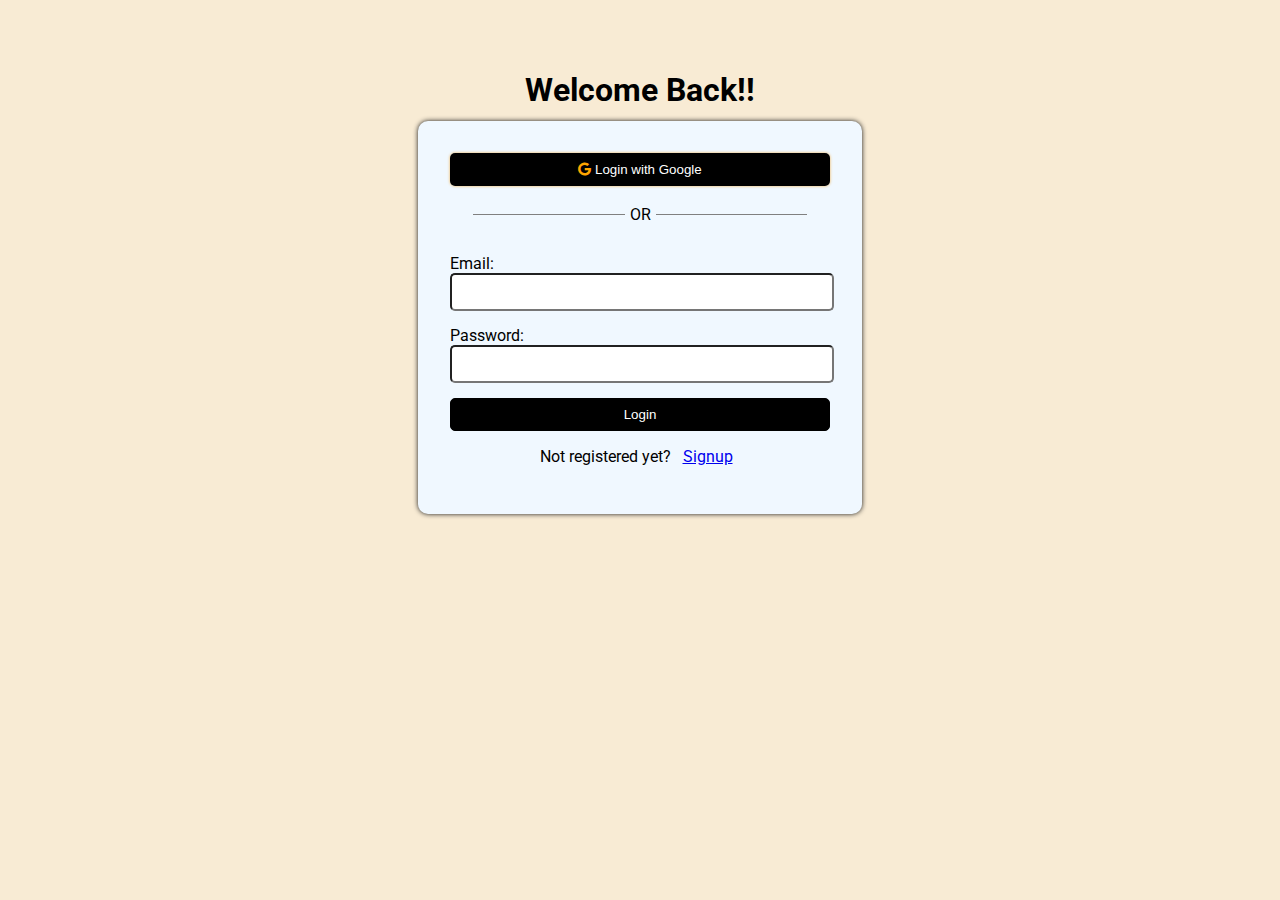
<file: login.html>
<!DOCTYPE html>
<html lang="en">

<head>
    <meta charset="UTF-8">
    <meta name="viewport" content="width=device-width, initial-scale=1.0">
    <title>Login | Spires</title>
    <link rel="stylesheet" href="https://cdnjs.cloudflare.com/ajax/libs/font-awesome/6.0.0-beta3/css/all.min.css">
    <link rel="stylesheet" href="signUp.css">
</head>

<body>
    <div class="signUp-heading">
        <h1>Welcome Back!!</h1>
    </div>

    <div class="signUp-container">
        <form action="" method="post">
            <!-- Sign up with Google section -->
            <div class="signUp-google">
                <!-- <img src="./assets/google1.png" height="33px" alt="" style="display: inline; margin-top: 5px;"> -->
                <button type="button" class="google-btn"><i class="fab fa-google"></i> Login with Google</button>
            </div>

            <div class="OR">
                <div class="line">

                </div>
                <div>
                    OR
                </div>
                <div class="line">

                </div>
            </div>

            <!-- Email and Password section -->
            <div class="email-div">
                <div>
                    <label for="email">Email:</label>
                    <input type="email" id="email" name="email" required>
                </div>

                <label for="password">Password:</label>
                <input type="password" id="password" name="password" required>
            </div>

            <div>
                <button type="submit" class="submit">Login</button>
            </div>
            <p>Not registered yet? <a href="./signUp.html">Signup</a></p>
        </form>
    </div>

</body>

</html>
</file>
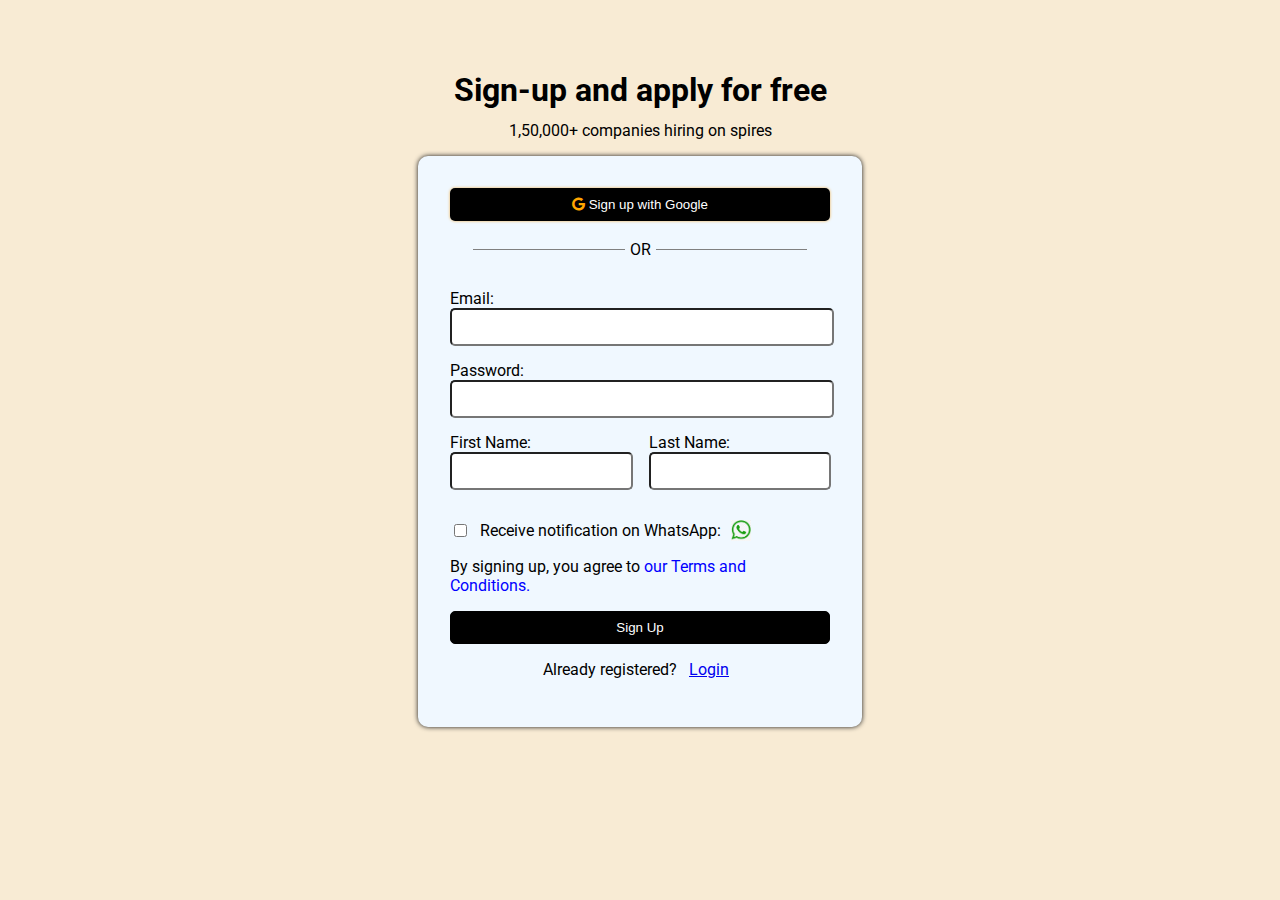
<file: signUp.html>
<!DOCTYPE html>
<html lang="en">

<head>
    <meta charset="UTF-8">
    <meta name="viewport" content="width=device-width, initial-scale=1.0">
    <title>Sign-up | Spires</title>
    <link rel="stylesheet" href="https://cdnjs.cloudflare.com/ajax/libs/font-awesome/6.0.0-beta3/css/all.min.css">
    <link rel="stylesheet" href="signUp.css">
</head>

<body>
    <div class="signUp-heading">
        <h1>Sign-up and apply for free</h1>
        <p>1,50,000+ companies hiring on spires</p>
    </div>

    <div class="signUp-container">
        <form action="" method="post">
            <!-- Sign up with Google section -->
            <div class="signUp-google">
                <!-- <img src="./assets/google1.png" height="33px" alt="" style="display: inline; margin-top: 5px;"> -->
                <button type="button" class="google-btn"><i class="fab fa-google"></i> Sign up with Google</button>
            </div>

            <div class="OR">
                <div class="line">

                </div>
                <div>
                    OR
                </div>
                <div class="line">

                </div>
            </div>

            <!-- Email and Password section -->
            <div class="email-div">
                <div>
                    <label for="email">Email:</label>
                    <input type="email" id="email" name="email" required>
                </div>

                <label for="password">Password:</label>
                <input type="password" id="password" name="password" required>
            </div>

            <!-- First name and Last name section -->
            <div class="firstName-div">
                <div>
                    <label for="first-name">First Name:</label>
                    <input type="text" id="first-name" name="first-name" required class="first-name">
                </div>

                <div>
                    <label for="last-name">Last Name:</label>
                    <input type="text" id="last-name" name="last-name" required class="first-name">
                </div>

            </div>

            <!-- Receive notification on WhatsApp toggle button -->
            <div class="whatsapp-notice">
                <input type="checkbox" id="whatsapp-notification" name="whatsapp-notification">
                <label for="whatsapp-notification">Receive notification on WhatsApp:</label>
                <!-- <i class="fab fa-whatsapp"></i> -->
                <img src="./assets/whatsapp-logo.png" alt="" width="20px">
            </div>

            <p class="sign">By signing up, you agree to <span>our Terms and Conditions.</span></p>

            <!-- Sign up button -->
            <div>
                <button type="submit" class="submit">Sign Up</button>
            </div>
            <p>Already registered? <a href="./login.html">Login</a></p>
        </form>
    </div>

</body>

</html>
</file>
<file: style.css>
@import url('https://fonts.googleapis.com/css2?family=Mulish:wght@400;500;600;700;800;900&family=Roboto:wght@400;500;700;900&display=swap');

*{
font-family: 'Roboto', sans-serif;
}

ul,li{
  list-style: none;
}

button{
  cursor: pointer;
}

body {
  padding: 0;
  margin: 0;
  /* background-color: #00b712; */
  background: white;
  overflow-x: hidden;
}

a:hover {
  cursor: pointer;
}

/* Responsive Container Styles */
.container {
  max-width: 100%;
  /* height: 100vh; */
  /* background-color: #00ff08; */
  /* padding: 20px; */
  margin: 0 auto;
  box-sizing: border-box;

}

/* Hamberger */



.mobile-container {
  max-width: 480px;
  /* width: 100%; */
  /* margin: auto;   */
  background-color: #555;
  /* height: 500px; */
  color: white;
  border-radius: 10px;
}

.topnav {

  overflow: hidden;
  background-color: #333;
  position: relative;
}

.topnav #myLinks {
  display: none;
}

.topnav a {
  color: white;
  padding: 14px 16px;
  text-decoration: none;
  font-size: 17px;
  display: block;
}

.topnav a.icon {
  background: black;
  display: block;
  position: absolute;
  right: 0;
  top: 0;
}

.topnav a:hover {
  background-color: #ddd;
  color: black;
}

.active {
  background-color: #04AA6D;
  color: white;
}


.notification {
  padding-top: 8px;
  /* color: red; */
}


/* hambergr */

/* Navigation Bar Styles */
.navbar {
  width: 100%;
  background-color: #afffb2;
  overflow: hidden;
  position: fixed;

}

.navbar a {
  float: left;
  color: rgb(255, 255, 255);
  text-align: center;
  padding: 14px 16px;
  text-decoration: none;
  font-size: 17px;
}

.navbar a:hover {
  background-color: #ddd;
  color: black;
}

/* .navbar .logo {
    float: left;
    padding: 14px 16px;
    font-size: 20px;
    font-weight: bold; */
/* height: 50px; */
/* } */

#logo-spires img {
  height: 40px;
  padding-left: 10px;
}


.navbar .notification {
  float: right;
  color: rgb(0, 0, 0);
  padding: 14px 16px;
  font-size: 20px;
}

.navbar .upload-button {
  float: right;
  background-color: #008104;
  color: white;
  border: none;
  padding: 10px 20px;
  margin: 12px 8px;
  font-size: 19px;
  cursor: pointer;
  transition: 0.2s ease-in-out;
  border-radius: 5px;
  font-weight: 600;
}



.navbar .upload-button:hover {
  background-color: #004602;
}


/* Clear floats after the navbar */
.navbar::after {
  content: "";
  clear: both;
  display: table;
}






.menu,
li a {
  color: rgb(255, 255, 255);
  text-decoration: none;
  font-weight: 600;

}

.upload-button {
  /* float: right; */
  background-color: #ff9500;
  color: white;
  border: none;
  padding: 10px 18px;
  /* margin: 12px 8px; */
  /* font-size: 16px; */
  cursor: pointer;
  transition: 0.3s ease-out;
  border-radius: 5px;
  font-weight: 600;
}



.upload-button:hover {
  background-color: #db8000
}

.menu-btn{
  display: none;
}

/* navbar ends  */


/* sectionnn */


* {
  box-sizing: border-box;
}





.outer-section {
  display: flex;
  width: 100%;
}

.inner-section {
  width: 50%;
  height: 100vh;
}

.inner-section2 {
  width: 50%;
  height: 100vh;
}


/* search bar  */
.searchbar {
  border: 1px solid rgba(0, 0, 0, 0.677);
  border-radius: 10px;
}

.searchbar button {
  color: rgb(255, 255, 255);
  padding: 15px 25px;
  background-color: #ff9500;
  border: none;
  border-radius: 10px;
  transition: 0.3s ease-out;
  font-weight: 600;
  cursor: pointer;
  outline: none;
  border-left: 2px solid black;
}

.searchbar button:hover {
  background-color: #c97602fe;
}

.searchbar,
p,
span {
  word-spacing: 12px;
}

.searchbar input {
  background-color: transparent;
  border: none;
  padding: 0;
  margin: 0;
  padding: 10px 15px;
  outline: none;
}


.inner-section-div {
  height: 100%;
  width: 100%;
  display: flex;
  flex-direction: column;
  justify-content: center;
  align-items: center;
  gap: 20px;
}


.inner-section2-div {
  width: 100%;
  display: flex;
  justify-content: center;
  align-items: center;
}


.inner-section-div h2 {
  font-size: 2.2rem;

}


.inner-section2-div img {
  margin: 0 auto;
  height: 100vh;
  width: 95%;
}

/* search bar section ends  */

.card-container {
    display: flex;
    justify-content: center;
    gap: 10px;
    margin: 0 30px;
    padding: 10px;
    /* background-color: brown; */
}

.card {
  box-shadow: rgba(0, 0, 0, 0.24) 0px 3px 8px;
  background-color: #f2f2f2;
  width: 160px;
  border: 1px solid #ccc;
  border-radius: 5px;
  padding: 11px 10px;
  text-align: center;
  transition: 0.2s ease-in-out;
  display: flex;
  flex-direction: column;
  gap: 10px;
  cursor: pointer;
}


.card:hover {
  box-shadow: 0 0 5px black;
}


.card h3 {
  color: rgb(137, 89, 1);
  font-weight: 700;
}

.card h4 {
  /* color: rgb(137, 89, 1); */
  font-size: 15px;
  color: blue;
  font-weight: 600;
}

.browse-category {
  text-align: center;
  margin-bottom: 2rem;
}




/*  section 2 ends  */









/*  section 3 */
/* CSS for the card container */
.cardd-container {
  padding: 20px;
  display: flex;
  flex-wrap: wrap;
  /* gap: 0px; */
  justify-content: space-between;
}


.btn-jobs {
  text-align: center;

  margin: 0 auto;

  margin-bottom: 60px;
}

.btn-jobs button {
  border: none;
  color: #ffffff;
  margin-top: 20px;
  font-size: 12px;
  font-weight: 600;
  padding: 15px 12px;
  border-radius: 10px;
  transition: 0.3s ease-out;
}


.btn-jobs button:hover {
  background-color: #d57c00;
}




.btn-green {
  border: none;
  padding: 15px 25px;
  background-color: #ff9500;
  font-size: 14px !important;
  cursor: pointer;
}

.btn-green:hover{
  transform: scale(1.1);
}





/* CSS for the card */
.cardd {
  width: calc(33.33% - 20px);
  /* Adjust the width based on the number of cards per row */
  margin-bottom: 20px;
  background-color: #f2f2f2;
  border-radius: 5px;
  padding: 20px;
  box-sizing: border-box;
  transition: 0.2s ease-in-out;
  box-shadow: 0 0 2px black;
  /* z-index: 1; */
}


.cardd:hover {
  box-shadow: 0 0 5px black;
  /* transform: translateY(-5px); */
}









/* CSS for card content */
.cardd-title {
  padding-left: 2px;
  font-weight: bold;
  margin-bottom: 10px;
  font-size: 1.2rem;
}

.cardd-description {

  color: #ff0000;
}


.span_bgwale span {
  width: 10px;
  font-size: 10px;
  background-color: rgba(160, 223, 255, 0.61);
  background-color: black;
  color: white !important;
  padding: 6px 15px;
  border-radius: 50px;
  /* margin-right: 10px; */

}




#Private {
  /* background-color: rgba(255, 233, 192, 0.747); */
  /* color: orange; */
  background-color: orangered;
}

#Urgent {
  background-color: #00b712;
}


#FullTime {
  color: blue;
}

.span_currency{
  margin-bottom: 1rem;
}

.span_currency span {
  /* background-color: chartreuse; */
  /* margin-right: 15px; */
  font-size: 14px;
  word-spacing: 1px;
  margin-left: 2px;
  color: black;

  /* justify-content: space-between;   */

}


.span_currency i {
  font-size: 14px;
  margin-right: 2px;
  padding-left: 2px;
  /* color: rgb(0, 47, 0); */
  color: #000000;
}


/*  section 3  ends */


/* section 4  */

.section04 {
  display: flex;
  flex-wrap: wrap;
  justify-content: space-around;
  
}

.carddd {
  flex-basis: calc(22.33% - 20px);
  margin-bottom: 20px;
  border-radius: 5px;
  box-shadow: rgba(0, 0, 0, 0.24) 0px 3px 8px;
  overflow: hidden;
  background-color: rgb(255, 255, 255);
  padding: 5px 10px 10px 10px;
}

.image {
  width: 100%;
  height: auto;
}

.text {
  display: flex;
  justify-content: center;
  align-items: center;
  margin-bottom: 1rem;
}

/* .text { */
/* padding: 20px; */
/* background-color: #f2f2f2; */
/* text-align: center; */
/* } */


.textt {
  margin-top: 10px;
  display: flex;
  flex-direction: column;
  gap: 5px;
}


.section {
  width: 100%;
}

/* section 4 ends */




#news_date {
  font-size: 10px;
}



#news_heading {
  word-spacing: 3px;
  font-size: 20px;
  font-weight: 600;
}



#news_content {
  font-size: 14px;
  word-spacing: 2px;
}



#news_link {
  color: blue;
  word-spacing: 1px;
}





/* new footer  */
footer {
  height: auto;
  display: flex;
  justify-content: space-around;
  align-items: center;
  background-color: whitesmoke;
  padding: 20px;
}


ul {
  list-style-type: none;
  padding: 0;

}

li {
  margin-bottom: 10px;
  margin-top: 10px;
  cursor: pointer;
}



.footer-section {
  width: 25%;
}


.footer-section1 {
  width: 15%;
  transition: 0.3s ease-in-out;
}



.footer-section2 {
  width: 15%;
}


.footer-section3 {
  width: 15%;
}



.footer-section4 {
  width: 15%;
}

.footer-section1 i {
  font-size: 10px;

}




.footer-section2 i {
  font-size: 10px;
}



.footer-section3 i {
  font-size: 10px;
}


.footer-section4 i {
  font-size: 10px;
}



.footer-section1 li:hover {
  color: orange
}



.footer-section2 li:hover {
  color: orange
}


.footer-section3 li:hover {
  color: orange
}


.footer-section4 li:hover {
  color: orange
}

.footer-p{
  border-top: 1px solid black;
  padding: 0.5rem 0;
  background-color: whitesmoke;
  text-align: center;
  color: black;
  font-size: 1rem;
}

.footer-p a{
  text-decoration: none;
  color: black;
  font-weight: bold;
}






@media(max-width: 1024px) {
  .heading-footer {
    font-size: 15px;
  }

  .footer-section1 li {
    font-size: 12px;
  }

  .footer-section2 li {
    font-size: 12px;
  }

  .footer-section3 li {
    font-size: 12px;
  }


  .footer-section4 li {
    font-size: 12px;
  }

  .para-footer p {
    font-size: 12px;
  }

  .img-footer img {
    height: 50px;
    width: 100px;
  }

}






@media (max-width: 600px) {
  footer {
    flex-direction: column;
    align-items: center;
    gap: 20px;
  }

  .footer-section {
    width: 100%;
  }


  .footer-section1 {
    width: 100%;
  }



  .footer-section2 {
    width: 100%;
  }


  .footer-section3 {
    width: 100%;
  }



  .footer-section4 {
    width: 100%;
  }

  .footer-p{
    font-size: 0.9rem;
  }

}
</file>
<file: responsive.css>
@import url('https://fonts.googleapis.com/css2?family=Mulish:wght@400;500;600;700;800;900&family=Roboto:wght@400;500;700;900&display=swap');

* {
  font-family: 'Roboto', sans-serif;
}

ul,li{
  list-style: none;
}



@media (max-width: 1025px) {

  .outer-section{
    height: 70vh;
  }

  .inner-section-div h2 {
    font-size: 1.7rem;
  }
  .searchbar input {
    width: 150px;
  }

  .browse_category h1 {
    margin: 0;
  }


  .cardd-title {
    font-size: 1rem;
  }


  .searchbar,
  p,
  span {
    word-spacing: 5px;
  }

  .inner-section2-div img {
    height: 500px;
    width: 500px;
  }

  .card-container {
    flex-wrap: wrap;
    margin: 0;
    padding: 0;
    gap: 20px;
  }

  .card{
    width: 200px;
    /* flex-basis: calc(32.33% - 20px); */
  }


  .carddd {
    flex-basis: calc(32.33% - 20px);
  }

  .carddd img {
    height: 225px;
  }


  

}







/* Media query for responsiveness */
@media(max-width:835px) {

  .outer-section {
    display: flex;
    flex-direction: column;
    width: 100%;
  }

  .inner-section {
    width: 100%;
    height: 20vh;
    margin-top: 4rem;
  }

  .inner-section2 {
    width: 100%;
    height: 50vh;
    margin-top: -10rem;
  }

  .inner-section2-div img {
    margin-top: 80px;
  }

  .card{
    width: 160px;
  }

  /*  */
  .cardd{
    width: 240px;
  }

  .cardd-title {
    font-size: 0.9rem;
  }

  .span_bgwale span {
    padding: 5px 10px;
  }
  
  .span_currency{
    margin-bottom: 1rem;
  }
  
  .span_currency span {
    font-size: 12px;
  }
  
  
  .span_currency i {
    margin-right: 0px;
    padding-left: 0px;
  }

  /*  */

  .footerr {
    flex-wrap: wrap;
  }

  .footerr-section {
    flex-basis: 100%;
    margin-bottom: 20px;
  }

  .card {
    /* width: calc(50% - 40px); */
  }


  .cardd {
    /* width: calc(50% - 20px); */
  }


  .section04 {
    /* background-color: brown; */
    flex-direction: column;
    height: auto;
    gap: 40px;
    width: 65%;
    margin: 0 auto;

  }




  .section4 {
    /* background-color: #ffff00; */
    height: auto;
  }

  .four {
    padding-left: 20px;
  }

  .two {
    padding-left: 20px;
  }

}

@media screen and (max-width: 768px) {
  .cardd-container {
    padding: 10px;
  }

  .cardd{
    width: 239px;
  }
}


@media screen and (max-width: 600px) {
  .cardd-container{
    justify-content: center;
    gap: 20px;
  }

  .card{
    width: 200px;
  }
}


@media (max-width: 480px) {



  .top-nav {
    padding: 2em;
    background-color: #333;
  }

  .cardd {
    width: 80%;
  }


  .card {
    width: calc(55% - 40px);
  }


  .inner-section2{
    margin-top: 0rem;
    height: 30vh;
  }


  .inner-section2-div img {
    margin: 0 auto;
    padding-bottom: 40px;
    height: 270px;
    width: 270px;
  }

  .searchbar button{
    padding: 10px 10px;
  }


  .searchbar input {
    width: 115px;
    padding: 10px 10px;
  }

  .browse-category h1 {
    font-size: 1.5rem
  }


  /* Navigation Bar Styles */
  

  .navbar a {
    color: rgb(255, 255, 255);
    color: red;
  }

  .navbar a:hover {
    background-color: #ddd;
    color: black;
  }

  .navbar .logo {
    float: left;
    padding: 14px 16px;
    font-size: 20px;
    font-weight: bold;
  }

  .navbar .notification {
    float: right;
    color: rgb(255, 255, 255);
    padding: 14px 16px;
    font-size: 20px;
  }

  .navbar .upload-button {
    /* float: right; */
    width: 100%;
    background-color: #008104;
    color: white;
    border: none;
    padding: 10px 20px;
    /* margin: 12px 12px; */

    /* text-align: center; */
    font-size: 16px;
    cursor: pointer;
    transition: 0.3s ease-out;
    border-radius: 5px;
    font-weight: 600;
  }



  .navbar .upload-button:hover {
    background-color: #004602;
  }




  .section04 {
    width: 88%;
  }



  .inner-section-div h2 {
    font-size: 1.5rem;
  }


  .card {
    padding: 10px;
  }

  .card h3 {
    font-size: 16px;
  }

  .card pre {
    font-size: 11px;
    /* color: rgb(0, 0, 255); */
  }

  .card h4 {
    font-size: 14px;
  }


  .carddd {
    margin-top: 12px;
  }

  #news_link {
    word-spacing: 1px;
    font-weight: 600;
  }


  .footer-img {
    margin-top: 12px;
    gap: 0;

  }



  .footer-img img {
    height: 40px;

  }



  #footer-heading1 {
    font-size: 18px;
    font-weight: 600;
  }


  #Candidates {
    font-size: 18px;
    font-weight: 600;
  }



  #Employers {
    font-size: 18px;
    font-weight: 600;
  }


  #AboutUs {
    font-size: 18px;
    font-weight: 600;
  }


  #Helpful {
    font-size: 18px;
    font-weight: 600;
  }


  .footer-column {
    margin: 0 auto;
    /* margin-bottom: 0px; */
  }


  .two {
    padding-left: 0;
  }



  .footer-column ul li {
    font-size: 12px;
    line-height: 8px;
  }

  .footerr {
    padding: 2px;
  }

  .four {
    padding-left: 0px;
  }

}

/* ---------------------------------- */


@media (max-width: 400px) {

  .inner-section2 {
    margin-top: 0;
    height: 25vh;
    /* background-color: brown; */
    margin-bottom: 2rem;
  }


  .card {
    padding: 10px;
  }

  .card h4 {
    font-size: 13px;
  }

  .card h3 {
    font-size: 16px;
  }


  .carddd {
    margin-top: 12px;
  }

  .footerr {
    padding: 5px;
  }
}
</file>
<file: style2.css>
@import url('https://fonts.googleapis.com/css2?family=Mulish:wght@400;500;600;700;800;900&family=Roboto:wght@400;500;700;900&display=swap');

* {
    margin: 0;
    padding: 0;
    box-sizing: border-box;
    font-family: 'Roboto', sans-serif;
}

.banner {
    width: 100%;
    height: 25vh;
    background-color: rgba(255, 198, 91, 0.688);
    text-align: center;
    padding: 2rem;
    margin-bottom: 3rem;
    box-shadow: 0 0 5px rgba(0, 0, 0, 0.09);
}

.banner h1 {
    margin-bottom: 2rem;
}


.login-btn{
    padding: 10px 25px;
    border: none;
    border-radius: 5px;
    font-weight: bold;
    cursor: pointer;
    transition: 0.2s ease-in-out;
}

.login-btn:hover{
    color: white;
    background-color: orange;
}

@media screen and (max-width: 834px) {
    .banner{
        height: 18vh;
    }
}

@media screen and (max-width: 426px) {
    .banner{
        height: 27vh;
    }
}
</file>
<file: findJob2.css>
@import url('https://fonts.googleapis.com/css2?family=Mulish:wght@400;500;600;700;800;900&family=Roboto:wght@400;500;700;900&display=swap');



* {
  margin: 0;
  padding: 0;
  box-sizing: border-box;
  font-family: 'Poppins', sans-serif;
}

a:hover {
  cursor: pointer;
}

/* Reset some default styles for better consistency */
body,
div,
h2,
input,
label,
select {
  margin: 0;
  padding: 0;
  font-family: 'Poppins', sans-serif;
}

.find-job {
  display: flex;
  gap: 30px;
  padding-left: 50px;
  /* background-color: brown; */
}

/* filter_cardd styles */
/* CSS for the .filter_cardd section */
/* Style the filter button */
.filter_button {
  display: none;
  /* Hide the filter button by default */
}

.filter_button button {
  display: block;
  background-color: #ff9500;
  color: white;
  border: none;
  padding: 10px 20px;
  font-size: 12px;
  font-weight: 600;
  border-radius: 10px;
  margin: 20px auto;
  cursor: pointer;
  transition: 0.3s ease-out;
}

.filter_button button:hover {
  background-color: #d57c00;
}

/* Media query for mobile view */

.filter_cardd {
  background-color: #f2f2f2;
  width: 24%;
  padding: 20px;
  height: max-content;
  box-shadow: 0 4px 8px rgba(0, 0, 0, 0.2);
  border-radius: 8px;
  position: sticky;
  top: 90px;
  /* Adjust the top value as needed to set the distance from the top of the viewport */
  z-index: 999;
}

.cardd-description {
  color: black;
}

.filter_cardd h2 {
  font-size: 24px;
  margin-bottom: 10px;
}

/* Search bar styles */
.search-container {
  margin-bottom: 10px;
  position: relative;
}

.search-container input {
  width: 100%;
  padding: 8px 30px 8px 8px;
  /* Adjust padding for icon placement */
  border: 1px solid #ccc;
  border-radius: 4px;
  font-size: 16px;
}

/* Font Awesome search icon styles */
.search-container i {
  position: absolute;
  top: 50%;
  right: 10px;
  transform: translateY(-50%);
  color: #777;
}

/* Money slider styles */
.slider-container {
  margin-bottom: 10px;
}

.slider-container label {
  display: block;
  font-size: 16px;
  margin-bottom: 5px;
}

.slider-container input[type="range"] {
  width: 100%;
}

/* Job type styles */
.job-type-container {
  margin-bottom: 18px;
}

.job-type-container label {
  display: block;
  font-size: 16px;
  margin-bottom: 5px;
}

.job-type-container select {
  width: 100%;
  padding: 8px;
  border: 1px solid #ccc;
  border-radius: 4px;
  font-size: 16px;
}

/* Job category styles */
.job-category-container {
  margin-bottom: 18px;
}

.job-category-container label {
  display: block;
  font-size: 16px;
  margin-bottom: 5px;
}

.category-item {
  display: flex;
  align-items: center;
  margin-bottom: 5px;
}

.category-item input[type="checkbox"] {
  margin-right: 5px;
}

/* Location styles */
.location-container {
  margin-bottom: 10px;
}

.location-container label {
  display: block;
  font-size: 16px;
  margin-bottom: 5px;
}

.location-item {
  display: flex;
  align-items: center;
  margin-bottom: 5px;
}

.location-item input[type="checkbox"] {
  margin-right: 5px;
}

@media screen and (max-width: 1024px) {
  .find-job {
    padding-left: 30px;
    gap: 20px;
  }

  .filter_cardd{
    width: 25% ;
  }
}

@media screen and (max-width: 834px) {
  .filter_cardd{
    width: 40% ;
  }
}


@media (max-width: 768px) {

  .find-job{
  /* padding-left: 0px; */
  }

  /* Show the filter button in mobile view */
  .filter_button {
    /* display: block; */
  }

  /* Hide the filter card container in mobile view */
  .filter_cardd {
    /* display: none; */
    /* width: 70% ; */
  }

  /* Full space for the filter menu in mobile view */
  .filter_menu {
    display: flex;
    flex-direction: column;
    gap: 20px;
    padding: 20px;
  }

  /* Move the cards below the filter menu in mobile view */
  /* .cardd-container {
    display: block;
  } */
}

@media screen and (max-width: 600px) {
  .filter_cardd {
    width: 40%;
    /* background-color: red; */
  }
}

@media screen and (max-width: 425px) {
 .filter_cardd{
  display: none;
 }
}
</file>
<file: findJob.css>
@import url('https://fonts.googleapis.com/css2?family=Mulish:wght@400;500;600;700;800;900&family=Roboto:wght@400;500;700;900&display=swap');

*{
  font-family: 'Roboto', sans-serif;
}

body{
  overflow-x: hidden;
}



/* CSS for the card container */
.cardd-container {
    padding: 20px;
    width: 74%;
    display: flex;
    flex-wrap: wrap;
    gap: 20px;
    justify-content: space-between;
    margin-top: 5rem;
  }
  
  /* CSS for the card */
  .cardd {
    box-shadow: rgba(0, 0, 0, 0.24) 0px 3px 8px;
    width: calc(50% - 20px);
    /* Adjust the width based on the number of cards per row (2 cards per row in this case) */
    margin-bottom: 20px;
    background-color: #f2f2f2;
    border-radius: 5px;
    padding: 20px;
    margin-top: -20px;
    box-sizing: border-box;
  }
  
  .btn-jobs {
    text-align: center;
  
    margin: 0 auto;
  
    margin-bottom: 60px;
  }
  
  .btn-jobs button {
    border: none;
    color: #ffffff;
    margin-top: 20px;
    font-size: 12px;
    font-weight: 600;
    padding: 15px 12px;
    border-radius: 10px;
    transition: 0.3s ease-out;
  }
  
  
  .btn-jobs button:hover {
    background-color: #d57c00;
  }
  
  
  
  
  .btn-green {
    border: none;
    padding: 10px 20px;
    color: rgb(0, 38, 0);
    background-color: #ff9500;
    font-size: 10px;
  }
  
  
  
  
  .cardd:hover {
    /* border: 2px solid    #004602a0;; */
    box-shadow: 0 0 15px rgba(0, 0, 0, 0.55);
  }
  
  .text{
    display: flex;
    gap: 10px;
    align-items: center;
    margin-bottom: 0.8rem;
  }
  
  .cardd-title {
    padding-left: 2px;
    font-weight: bold;
    margin-bottom: 10px;
    font-size: 1.2rem;
  }
  
  .cardd-description {
  
    color: #ff0000;
  }
  
  
  .span_bgwale span {
    width: 10px;
    font-size: 10px;
    background-color: rgba(160, 223, 255, 0.61);
    background-color: black;
    color: white !important;
    padding: 6px 15px;
    border-radius: 50px;
    /* margin-right: 10px; */
  
  }
  
  
  
  
  #Private {
    /* background-color: rgba(255, 233, 192, 0.747); */
    /* color: orange; */
    background-color: orangered;
  }
  
  #Urgent {
    background-color: #00b712;
  }
  
  
  #FullTime {
    color: blue;
  }
  
  .span_currency{
    margin-bottom: 1rem;
  }
  
  .span_currency span {
    /* background-color: chartreuse; */
    /* margin-right: 15px; */
    font-size: 14px;
    word-spacing: 1px;
    margin-left: 2px;
    color: black;
  
    /* justify-content: space-between;   */
  
  }
  
  
  .span_currency i {
    font-size: 14px;
    margin-right: 2px;
    padding-left: 2px;
    /* color: rgb(0, 47, 0); */
    color: #000000;
  }
  

  @media screen and (max-width: 834px) {
    .cardd-container{
      width: 50%;
      flex-direction: column;
    }

    .cardd{
      width: 90%;
    }

  }

  @media screen and (max-width: 600px) {
    .cardd-container{
      width: 60%;
    }

    .cardd{
      width: 100%;
    }

    .cardd-title{
      font-size: 1.1rem;
    }

  }

  @media screen and (max-width: 425px) {
    .cardd-container{
      width: 100%;
    }
  }
</file>
<file: nav.css>
@import url('https://fonts.googleapis.com/css2?family=Mulish:wght@400;500;600;700;800;900&family=Roboto:wght@400;500;700;900&display=swap');

*{
font-family: 'Roboto', sans-serif;
}

button{
  cursor: pointer;
}

.topnav {
    overflow: hidden;
    background-color: #333;
    /* background-color: #db8000; */
    position: relative;
  }
  
  .topnav #myLinks {
    display: none;
  }
  
  .topnav a {
    color: white;
    padding: 14px 16px;
    text-decoration: none;
    font-size: 17px;
    display: block;
  }
  
  .topnav a.icon {
    background: black;
    display: block;
    position: absolute;
    right: 0;
    top: 0;
  }
  
  .topnav a:hover {
    background-color: #ddd;
    color: black;
  }
  
  .active {
    background-color: #04AA6D;
    color: white;
  }
  
  
  .notification{
    padding-top: 8px;
    /* color: red; */
  }
  
  
   /* hambergr */
  
    /* Navigation Bar Styles */
    .navbar {
      width: 100%;
      background-color: #afffb2;
      overflow: hidden;
      position: fixed;
    }
    
    .navbar a {
      float: left;
      color: rgb(255, 255, 255);
      text-align: center;
      padding: 14px 16px;
      text-decoration: none;
      font-size: 17px;
    }
    
    .navbar a:hover {
      background-color: #ddd;
      color: black;
    }
    
    /* .navbar .logo {
      float: left;
      padding: 14px 16px;
      font-size: 20px;
      font-weight: bold; */
      /* height: 50px; */
    /* } */
  
    #logo-spires img{
      height: 40px;
      padding-left:10px;
    }
   
    
    .navbar .notification {
      float: right;
      color: rgb(0, 0, 0);
      padding: 14px 16px;
      font-size: 20px;
    }
    
    .navbar .upload-button {
      float: right;
      background-color: #008104;
      color: white;
      border: none;
      padding: 10px 20px;
      margin: 12px 8px;
      font-size: 16px;
      cursor: pointer;
      transition: 0.3s ease-out;
      border-radius: 5px;
      font-weight: 600;
    }
    
  
  
    .navbar .upload-button:hover {
      background-color: #004602;
    }
  
  
    /* Clear floats after the navbar */
    .navbar::after {
      content: "";
      clear: both;
      display: table;
    }
  
  
  
  
  
  
  .menu , li a{
    color: rgb(255, 255, 255);
    text-decoration: none;
    font-weight: 600;
  
  }
  
  .upload-button{
    /* float: right; */
    background-color: #ff9500;
    color: white;
    border: none;
    padding: 10px 18px;
    /* margin: 12px 8px; */
    /* font-size: 16px; */
    cursor: pointer;
    transition: 0.3s ease-out;
    border-radius: 5px;
    font-weight: 600;
  }
    
  
  
  .upload-button:hover{
    background-color: #db8000
  }
  
  @import url(https://fonts.googleapis.com/css?family=Raleway);
  h2 {
    vertical-align: center;
    text-align: center;
  }
  
  html, body {
    margin: 0;
    /* height: 100%; */
  }
  
  * {
    font-family: "Raleway";
    box-sizing: border-box;
  }
  
  .top-nav {
    display: flex;
    flex-direction: row;
    align-items: center;
    justify-content: space-between;
    background-color: #333;
    /* background: linear-gradient(to left, #000000, #ffffff); */
    /* W3C, IE 10+/ Edge, Firefox 16+, Chrome 26+, Opera 12+, Safari 7+ */
    color: #FFF;
    height: 50px;
    padding: 2em;
    border-bottom: 1px solid rgba(0, 0, 0, 0.336);
    position: fixed;
    width: 100%;
    z-index: 10;
  }
  
  
  .menu {
    z-index: 10;
    display: flex;
    flex-direction: row;
    list-style-type: none;
    margin: 0;
    padding: 0;
  }
  
  .menu > li {
    /* float: left; */
    margin: 0 1rem;
    overflow: hidden;
  }
  
  .menu-button-container {
    display: none;
    height: 100%;
    width: 30px;
    cursor: pointer;
    flex-direction: column;
    justify-content: center;
    align-items: center;
  }
  
  #menu-toggle {
    display: none;
  }
  
  .menu-button,
  .menu-button::before,
  .menu-button::after {
    display: block;
    background-color: #fff;
    position: absolute;
    height: 4px;
    width: 30px;
    transition: transform 400ms cubic-bezier(0.23, 1, 0.32, 1);
    border-radius: 2px;
  }
  
  .menu-button::before {
    content: '';
    margin-top: -8px;
  }
  
  .menu-button::after {
    content: '';
    margin-top: 8px;
  }
  
  
  
  #menu-toggle:checked + .menu-button-container .menu-button::before {
    margin-top: 0px;
    transform: rotate(405deg);
  }
  
  #menu-toggle:checked + .menu-button-container .menu-button {
    background: rgba(255, 255, 255, 0);
  }
  
  #menu-toggle:checked + .menu-button-container .menu-button::after {
    margin-top: 0px;
    transform: rotate(-405deg);
  }
  
  
  
  .logo-div {
      display: flex;
  }
  
  
  .logo-div2 ul{
  /* background-color: #f46b45; */
  display: flex;
  justify-content: space-between; 
  gap: 22px;
  }
  
  
  .logo{
      margin-right: 20px;
  }
  
  
  
  ul.menu{
    padding-top: 10px;
    
  }
  
  
  
  
  @media (max-width: 700px) {
  
  
      .logo {
           margin-right: 44vh;
      }
  
      .logo-div2{
          display: none;
      }
  
  
  
    .menu-button-container {
      display: flex;
    }
    .menu {
      position: absolute;
      top: 0;
      margin-top: 50px;
      left: 0;
      flex-direction: column;
      width: 100%;
      justify-content: center;
      align-items: center;
    }
    #menu-toggle ~ .menu li {
      height: 0;
      margin: 0;
      padding: 0;
      border: 0;
      transition: height 400ms cubic-bezier(0.23, 1, 0.32, 1);
    }
    #menu-toggle:checked ~ .menu li {
      border: 1px solid #333;
      height: 2.5em;
      padding: 0.5em;
      transition: height 400ms cubic-bezier(0.23, 1, 0.32, 1);
    }
    .menu > li {
      display: flex;
      justify-content: center;
      margin: 0;
      padding: 0.5em 0;
      width: 100%;
      color: white;
      background-color: #222;
    }
    .menu > li:not(:last-child) {
      border-bottom: 1px solid #444;
    }
  }

  @media screen and (max-width: 600px) {
    .logo{
      margin-right: 40vh;
    }
  }
  
  @media (max-width: 480px){
  
  
  
      .logo {
           margin-right: 23vh;
      }
  }
  
  
  
  
  
  @media (max-width: 400px){
    .logo {
           margin-right: 22vh;
      }
  }
  
  @media (max-width: 380px){
    .logo {
           margin-right: 20vh;
      }
  }
  
  
  
  .menu-button {
  margin-top: 40px;
  }
</file>
<file: intershipForm.css>
@import url('https://fonts.googleapis.com/css2?family=Mulish:wght@400;500;600;700;800;900&family=Roboto:wght@400;500;700;900&display=swap');


*{
    margin: 0;
    padding: 0;
    box-sizing: border-box;
    font-family: 'Roboto', sans-serif;
}

body{
    /* background-color: rgb(34, 97, 152); */
    background-color: rgba(217, 173, 91, 0.778);
}

.form-div{
    width: 50%;
    background-color: whitesmoke;
    /* margin: 0 auto; */
    transform: translate(50%,10%);
    padding: 1rem;
    margin-bottom: 5rem;
    box-shadow: 0 0 5px rgba(0, 0, 0, 0.6);
}

.form-div h1{
    text-align: center;
    border-bottom: 1px solid black;
    padding-bottom: 1rem;
}

.form-div form{
    /* background-color: red; */
    padding: 1rem;
}

form div{
    margin-bottom: 1rem;
}

form div .label{
    font-size: 0.8rem;
}

form div input{
    padding: 5px 10px ;
}

form div select{
    padding: 5px 10px;
}

.btn button{
    width: 95%;
    padding: 7px 10px;
    background-color: black;
    color: white;
    border: none;
    outline: none;
    font-weight: bold;
    border-radius: 3px;
    transition: 0.2s ease-in-out;
    cursor: pointer;
}

.btn button:hover{
    background-color: white;
    border: 0.1px solid black;
    color: black;
}

.input{
    width: 60%;
}

.name{
    margin-right: 10rem;
}

.birth{
    margin-right: 8.5rem;
}

.phone{
    margin-right: 6.8rem;
}

.email{
    margin-right: 10rem;
}

.twitter{
    margin-right: 6.8rem;
}

.instagram{
    margin-right: 5.8rem
}

.facebook{
    margin-right: 7rem;
}

.city{
    margin-right: 9rem;
}


.referred{
    margin-right: 2rem;
}

.resume{
    margin-right: 6rem;
}

.photo{
    margin-right: 7rem;
}

.position{
    margin-right: 9rem;
}

.college{
    margin-right: 9.5rem;
}

.graduation{
    margin-right: 6.5rem;
}

.why-intern{
    display: flex;
    gap: 14px;
}

.why-intern div textarea{
    width: 230%;
}

@media screen and (max-width: 1024px) {
    .form-div{
        width: 80%;
        transform: translate(15%,10%);
        /* padding: 2rem; */
    }

    .form-div form{
        padding: 2rem;
    }

    form div input{
        padding: 5px 10px ;
    }

    #first-name{
        width: 29%;
    }

    #last-name{
        width: 30%;
    }

    .city{
        margin-right: 9.1rem;
    }

    #city{
        width: 29.5%;
    }

    #state{
        width: 30%;
    }

    .why-intern div textarea{
        width: 265%;
    }

}

@media screen and (max-width: 834px) {
    .why-intern div textarea{
        width: 215%;
    }
}

@media screen and (max-width: 768px) {
    .why-intern div textarea{
        width: 195%;
    }
}

@media screen and (max-width: 601px) {
    form div input{
        /* background-color: rebeccapurple; */
        margin-top: 0.4rem;
    }
    
    .name{
        margin-right: 20rem;
    }

    #first-name{
        width: 50%;
    }

    #last-name{
        width: 45%;
    }

    .birth{
        margin-right: 15rem;
    }

    .input{
        width: 95%;
    }

    .city{
        margin-right: 15rem;
    }

    #city{
        width: 50%;
    }

    #state{
        width: 45%;
    }

    .referred{
        padding-right: 10rem;
    }

    .position{
        padding-right: 10rem;
    }

    .why-intern{
        gap: 0;
        flex-direction: column;
    }

    .why-intern div textarea{
        width: 95%;
    }
    
}

@media screen and (max-width: 425px) {
    h1{
        font-size: 1.6rem;
        padding-bottom: 0;
    }

    .form-div{
        transform: translate(10%,8%);
    }

    .form-div form{
        padding: 0.5rem 0;
    }

    .birth{
        margin-right: 10rem;
    }

    .referred{
        padding-right: 5rem;
    }

    .position-div .second-position{
        margin-left: 7rem;
    }
    
}

@media screen and (max-width: 375px) {
    .referred{
        padding-right: 2rem;
    }

    form div select{
        padding: 5px 1px;
        width: 30%;
    }

    .facebook2{
        margin-left: 5rem;
    }

    .position-div .second-position{
        margin-left: 5rem;
    }

}
</file>
<file: signUp.css>
@import url('https://fonts.googleapis.com/css2?family=Mulish:wght@400;500;600;700;800;900&family=Roboto:wght@400;500;700;900&display=swap');

body {
    font-family: 'Roboto', sans-serif;
    /* background-color: rebeccapurple; */
    background-color: rgba(238, 206, 148, 0.405);
}

.signUp-heading {
    text-align: center;
    margin-top: 5rem;
}

.signUp-heading h1 {
    line-height: 20px;
}

.signUp-container {
    /* border: 0.1px solid black; */
    width: 30%;
    padding: 2rem;
    box-shadow: 0 0 5px rgb(23, 23, 23);
    border-radius: 10px;
    margin: 0 auto;
    background-color: aliceblue;
}


.google-btn {
    background-color: black;
    display: inline;
    height: 33px;
    color: white !important;
}

.OR {
    display: flex;
    align-items: center;
    justify-content: center;
    gap: 5px;
    height: 33px;
    margin-top: 1.2rem;
    /* background-color: rebeccapurple; */
}

.line {
    height: 1px;
    width: 40%;
    background-color: grey;
}

.fab {
    color: orange;
}

.signUp-google {
    box-shadow: 0 0 3px rgb(240, 176, 73);
    border-radius: 5px;
    border: none;
    outline: none;
}

.signUp-google button {
    color: black;
    font-weight: 500;
    width: 100%;
    border-radius: 5px;
}

div {
    margin-bottom: 15px;
}



label {
    display: block;
}

input[type="text"],
input[type="email"],
input[type="password"],
a {
    width: 96%;
    padding: 8px;
    font-size: 16px;
    border-radius: 5px;
}

.firstName-div {
    width: 97%;
    display: flex;
    justify-content: space-between;
    gap: 30px;
}

button {
    cursor: pointer;
    /* border: 0.1px solid black; */
    border: none;
}

.submit {
    background-color: black;
    cursor: pointer;
    border: 0.01px solid black;
    transition: 0.2s ease-in-out;
    width: 100%;
    padding: 8px;
    border-radius: 5px;
    color: white;
    font-weight: 500;
}

.submit:hover {
    transform: scale(1.05);
}


form p {
    text-align: center;
}

.sign {
    text-align: left;
}

.sign span {
    color: blue;
}

.whatsapp-notice {
    display: flex;
    gap: 10px;
    align-items: center;
}

@media screen and (max-width: 1024px) {
    .signUp-container {
        width: 40%;
    }
}

@media screen and (max-width: 834px) {
    .signUp-container {
        width: 50%;
    }
}

@media screen and (max-width: 768px) {
    .signUp-container {
        width: 60%;
    }
}

@media screen and (max-width: 425px) {
    .signUp-container {
        width: 80%;
        padding: 1em;
    }

    .signUp-heading h1 {
        line-height: 30px;
    }

}

@media screen and (max-width: 375px) {
    .whatsapp-notice{
        gap: 0;
    }

    .whatsapp-notice label{
        width: 85%;
        font-size: 0.9rem;
    }

}
</file>
